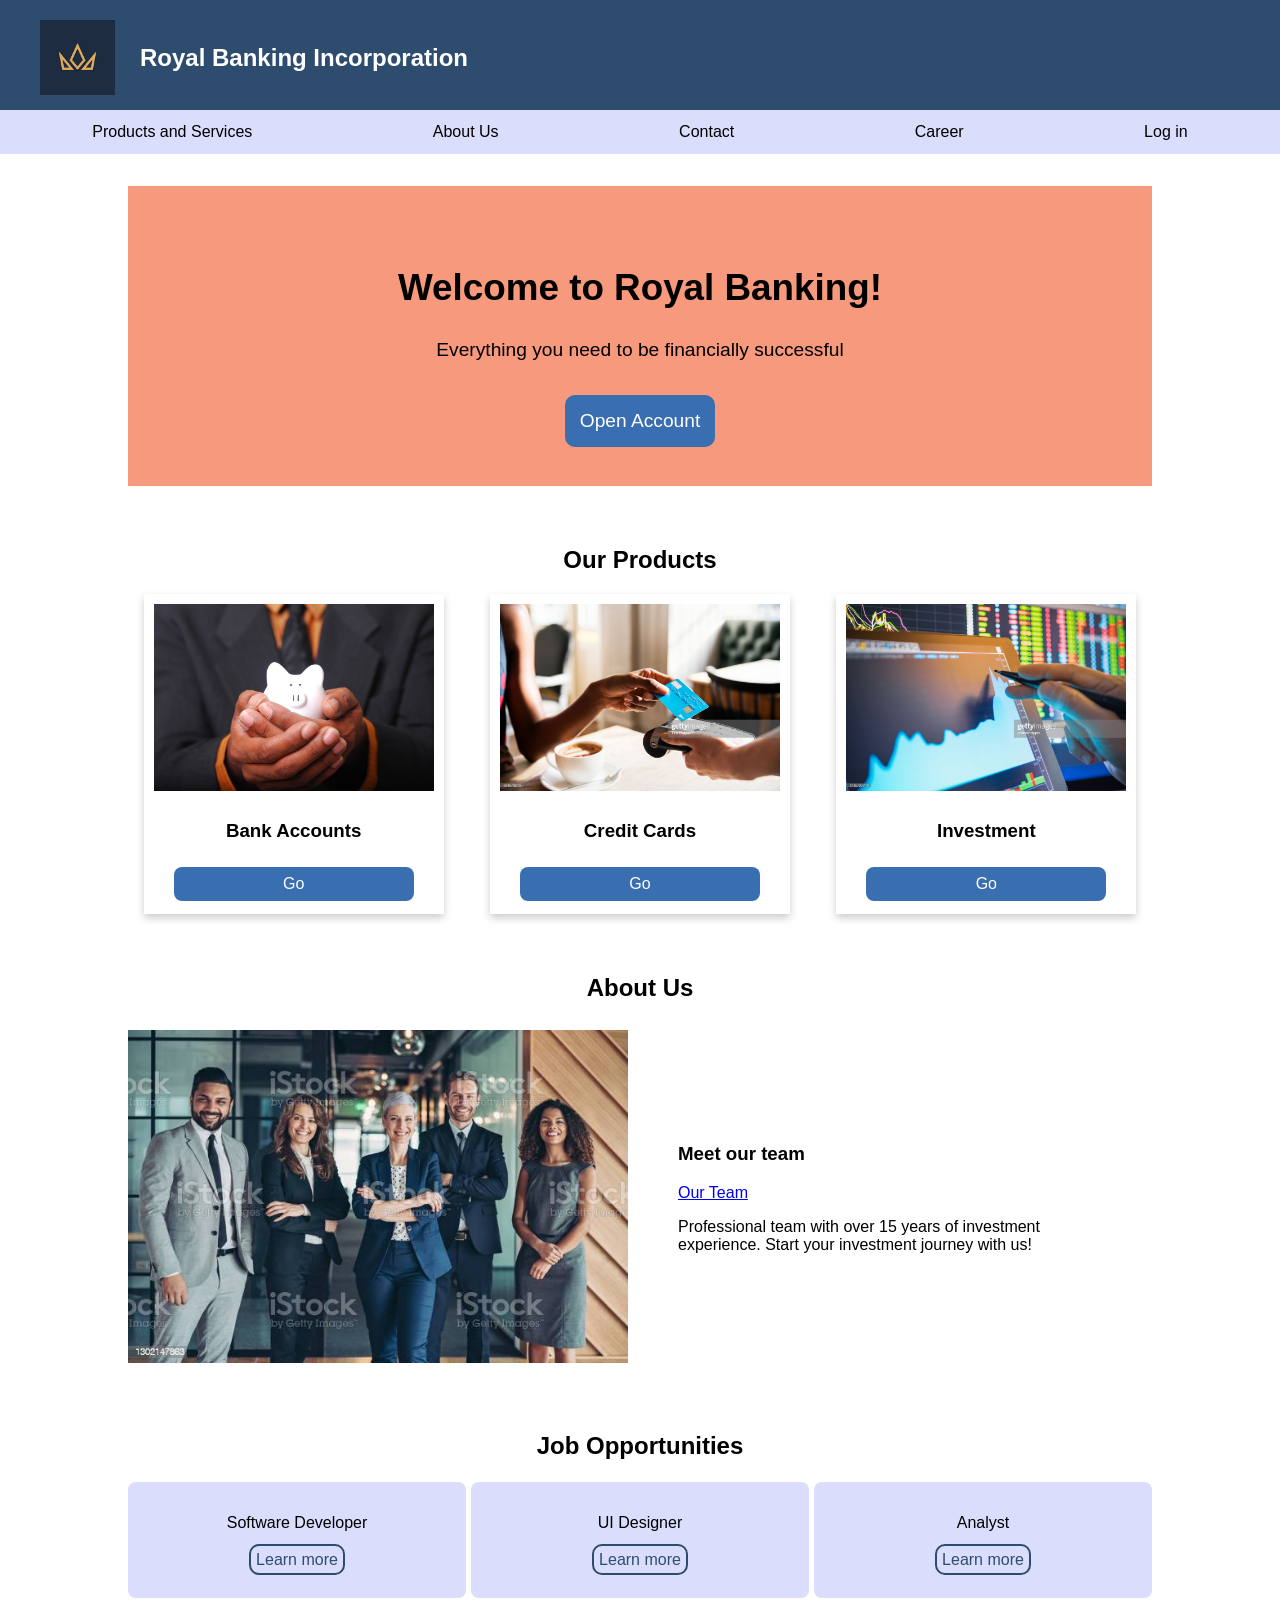
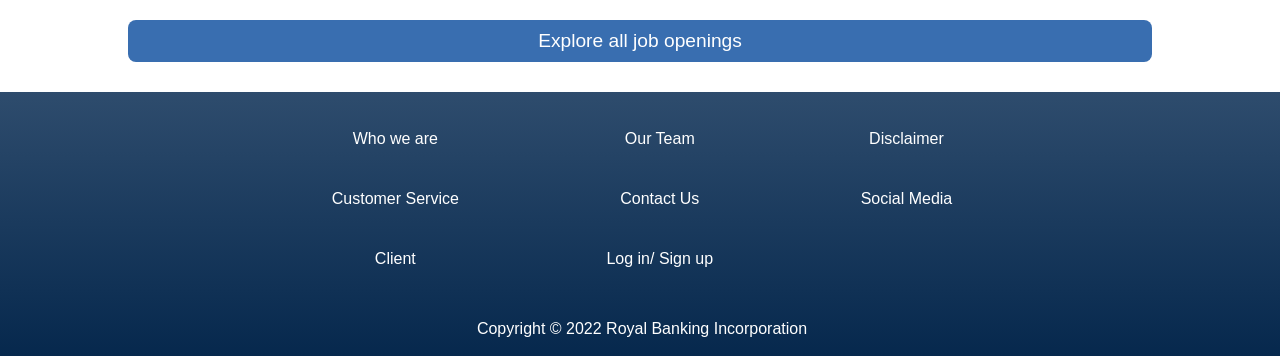
<file: index.html>
<!DOCTYPE html>
<html lang="en">

<head>
    <meta charset="UTF-8">
    <meta http-equiv="X-UA-Compatible" content="IE=edge">
    <meta name="viewport" content="width=device-width, initial-scale=1.0">
    <title>Royal Banking Incorporation</title>
    <link rel="shortcut icon" href="./images/favicon.jpg" type="image/x-icon">
    <link rel="stylesheet" href="./template/temp.css">
    <link rel="stylesheet" href="./css/styles.css">
    <script src="https://cdnjs.cloudflare.com/ajax/libs/jquery/3.6.0/jquery.min.js"></script>
    <script src="./javascript/homeroll.js" defer></script>
</head>

<body>
    <!-- logo on the left with home link -->
    <header class="cmnHead">
        <a href="./index.html"><img src="../images/favicon.jpg" alt="logo" ></a>
        <p>Royal Banking Incorporation</p>
    </header>
    <!-- Common navigation -->
    <nav id="cmnNav">
        <ul id="nav">
            <li><a href="../products-services.html">Products and Services</a>
                <ul>
                    <li><a href="../personal-investment.html">Personal Investments</a>
                        <ul>
                            <li><a href="../company-insights.html">Company Insights</a></li>
                            <li><a href="../advisory.html"></a>Buy/Sell Advisory</li>
                        </ul>
                    </li>
                    <li><a href="../credit-cards.html">Credit Cards</a></li>
                    <li><a href="../accounts.html">Bank Accounts</a></li>
                </ul>
            </li>
            <li><a href="../about-us.html">About Us</a>
                <ul>
                    <li><a href="../our-team.html">Our Team</a></li>
                </ul>
            </li>
            <li><a href="">Contact</a>
                <ul>
                    <li><a href="../faq.html">FAQ</a></li>
                    <li><a href="../contact.html">Contact Us Form</a></li>
                </ul>
            </li>
            <li><a href="">Career</a>
                <ul>
                    <li><a href="../job-application.html"></a>Applicants Registration</li>
                    <li><a href="../job-listing.html"></a>Job Listing</li>
                </ul>
            </li>
            <li><a href="../login.html">Log in</a></li>
        </ul>
    </nav>
    <!-- Common navigation ends -->
    <main>
        <section class="banner">
            <h1 class="hometitle">Welcome to Royal Banking!</h1>
            <p>Everything you need to be financially successful</p>
            <a href="./contact.html">Open Account</a>
        </section>

        <h2>Our Products</h2>
        <div class="container">
            <div class="card">
                <img src="./images/bankaccount.jpg" alt="person holding piggy bank">
                <h3>Bank Accounts</h3>
                <a href="./accounts.html">Go</a>
            </div>
            <div class="card">
                <img src="./images/creditcard.jpg" alt="person handing over a credit card">
                <h3>Credit Cards</h3>
                <a href="./creditcards.html">Go</a>
            </div>
            <div class="card">
                <img src="./images/investment.jpg" alt="a monitor showing price chart">
                <h3>Investment</h3>
                <a href="/personal-investment.html">Go</a>
            </div>
        </div>

        <h2>About Us</h2>
        <div class="aboutus" id="rollover">
            <img src="./images/people_standing_in_group.jpg" alt="people standing in group" id="./images/group_of_people_chatting.jpg">
            <div class="aboutus2">
                <h3>Meet our team</h3>
                <a href="./our-team.html">Our Team</a>
                <p>Professional team with over 15 years of investment experience. Start your investment journey with us!</p>
            </div>
        </div>

        <h2>Job Opportunities</h2>
        <div class="joblist">
            <div>
                <p>Software Developer</p>
                <a href="./job-listing.html">Learn more</a>
            </div>
            <div>
                <p>UI Designer</p>
                <a href="./job-listing.html">Learn more</a>
            </div>
            <div>
                <p>Analyst</p>
                <a href="./job-listing.html">Learn more</a>
            </div>
        </div>
        <a href="./job-listing.html" class="horizonal-long-button">Explore all job openings</a>
    </main>
    <!-- common footer -->
    <footer id="bottom">
        <div class="highfooter">
            <p>Who we are</p>
            <p>Our Team</p>
            <p>Disclaimer</p>
            <p>Customer Service</p>
            <p>Contact Us</p>
            <p>Social Media</p>
            <p>Client</p>
            <p>Log in/ Sign up</p>
        </div>
        <p id="copyrighttext">Copyright &copy; 2022 Royal Banking Incorporation</p>
    </footer>
</body>

</html>
</file>
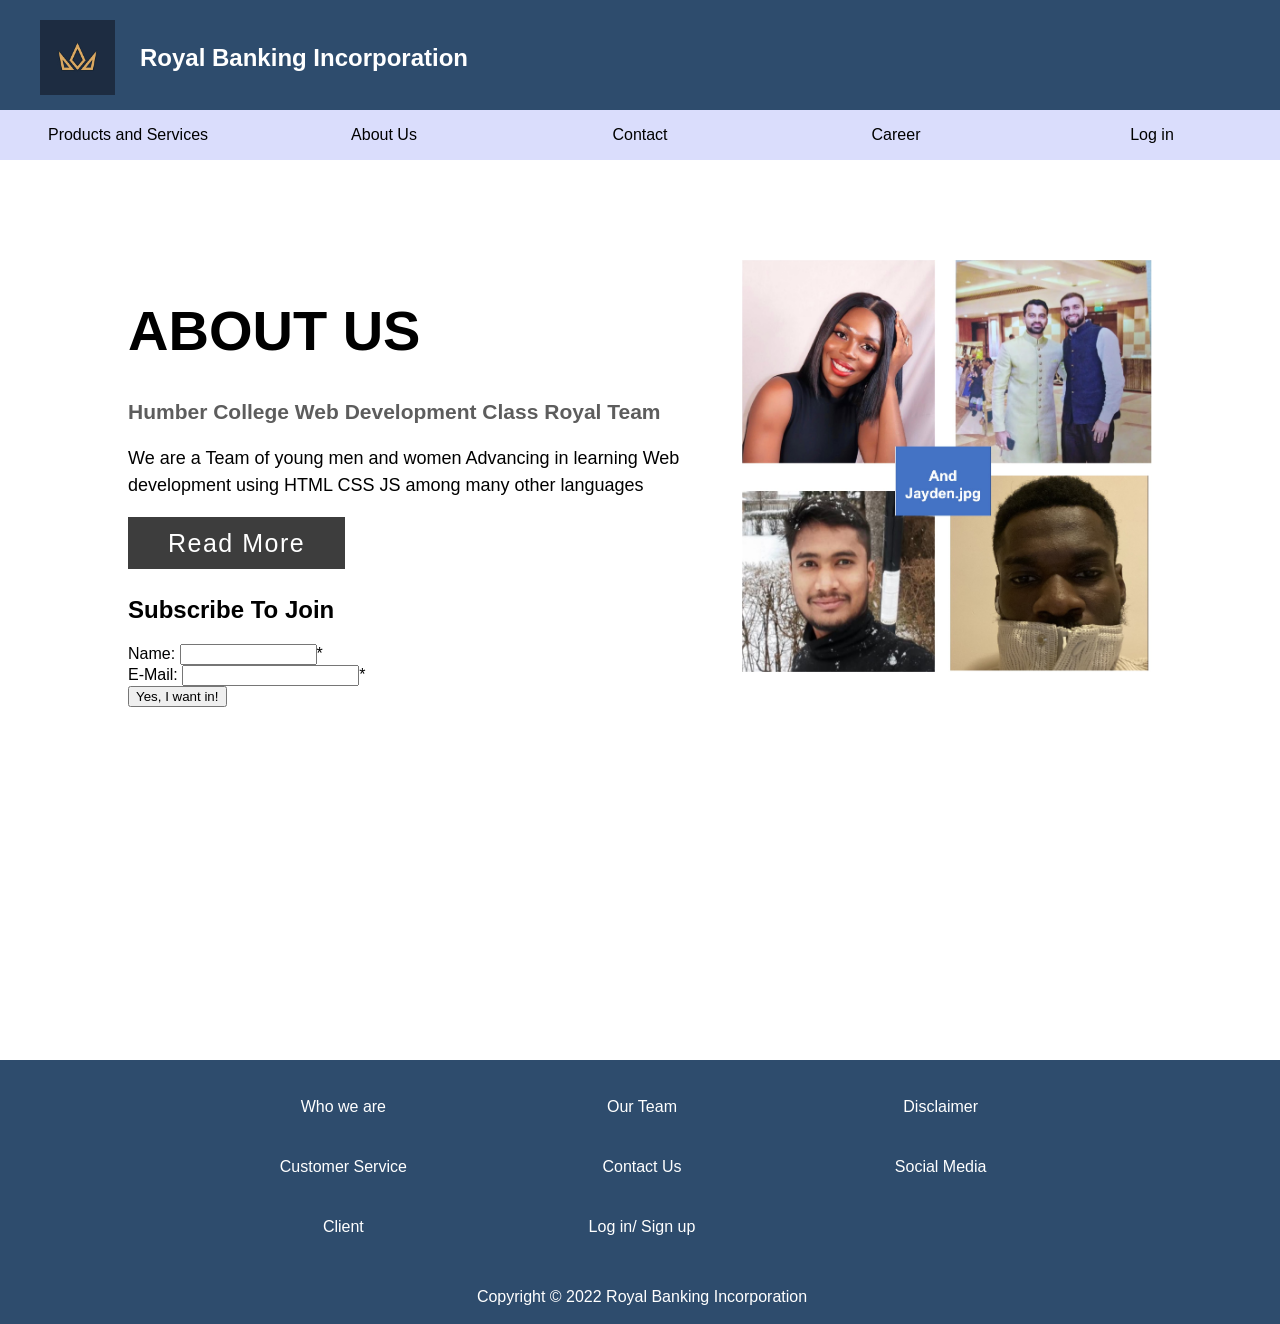
<file: about-us.html>
<!DOCTYPE html>
<html lang="en">
<head>
    <meta charset="UTF-8">
    <meta http-equiv="X-UA-Compatible" content="IE=edge">
    <meta name="viewport" content="width=device-width, initial-scale=1.0">
    <link rel="stylesheet" type="text/css" href="css/about_us_style.css">
    <link rel="stylesheet" href="css/header_footer.css">
	<script src="javascript/about_us.js"></script>
    <title>About  us</title>
</head>
<body>
	     <!-- logo on the left with home link -->
         <header class="cmnHead">
            <a href="./index.html"><img src="./images/favicon.jpg" alt="logo" ></a>
            <p>Royal Banking Incorporation</p>
        </header>
        <!-- Common navigation -->
        <nav id="cmnNav">
            <ul id="nav">
                <li><a href="./products-services.html">Products and Services</a>
                    <ul class="submenu1">
                        <li><a href="./personal-investment.html">Personal Investments</a>
                            <ul class="submenu2">
                                <li><a href="./company-insights.html">Company Insights</a></li>
                                <li><a href="./advisory.html">Buy/Sell Advisory</a></li>
                            </ul>
                        </li>
                        <li><a href="./credit-cards.html">Credit Cards</a></li>
                        <li><a href="./accounts.html">Bank Accounts</a></li>
                    </ul>
                </li>
                <li><a href="./about-us.html">About Us</a>
                    <ul class="submenu1">
                        <li><a href="./our-team.html">Our Team</a></li>
                        <li><a href="./creditcards.html">Credit Cards</a></li>
                    </ul>
                </li>
                <li><a href="">Contact</a>
                    <ul class="submenu1">
                        <li><a href="./faq.html">FAQ</a></li>
                        <li><a href="./contact.html">Contact Us Form</a></li>
                    </ul>
                </li>
                <li><a href="">Career</a>
                    <ul class="submenu1">
                        <li><a href="./job-application.html">Applicants Registration</a></li>
                        <li><a href="./job-listing.html">Job Listing</a></li>
                    </ul>
                </li>
                <li><a href="./login.html">Log in</a></li>
            </ul>
        </nav>
        <!-- Common navigation ends -->


	<div class="section">
		<div class="container">
			<div class="content-section">
				<div class="title">
					<h1>About Us</h1>
				</div>
				<div class="content">
					<h3>Humber College Web Development Class Royal Team</h3>
					<p>We are a Team of young men and women Advancing in learning Web development using HTML CSS JS among many other languages</p>
					<div class="button">
						<a href="">Read More</a>
					</div>
				</div>
                <br>
            </section>
            
            <section class="forminsight">
                <h2>Subscribe To Join</h2>
                <form id="subinsight" action="./subscribe-success.html" method="get">
                    <label for="subname">Name: </label>
                    <input type="text" id="subname" maxlength="10" size="15" required><span>*</span>
                    <br>
                    <label for="subemail">E-Mail: </label>
                    <input type="email" id="subemail" required><span>*</span>
                    <br>
                    <input type="submit" id="submit" value="Yes, I want in!">
                </form>
            </section>

				<div class="social">
					<a href=""><i class="fab fa-facebook-f"></i></a>
					<a href=""><i class="fab fa-twitter"></i></a>
					<a href=""><i class="fab fa-instagram"></i></a>
				</div>
			</div>
			<div class="image-section">
				<img src="images/grp.jpg">
			</div>
		</div>
	</div>

</body>
 <footer id="bottom">
        <div class="highfooter">
            <p>Who we are</p>
            <p>Our Team</p>
            <p>Disclaimer</p>
            <p>Customer Service</p>
            <p>Contact Us</p>
            <p>Social Media</p>
            <p>Client</p>
            <p>Log in/ Sign up</p>
        </div>
        <p id="copyrighttext">Copyright &copy; 2022 Royal Banking Incorporation</p>
    </footer>
</html>
</file>
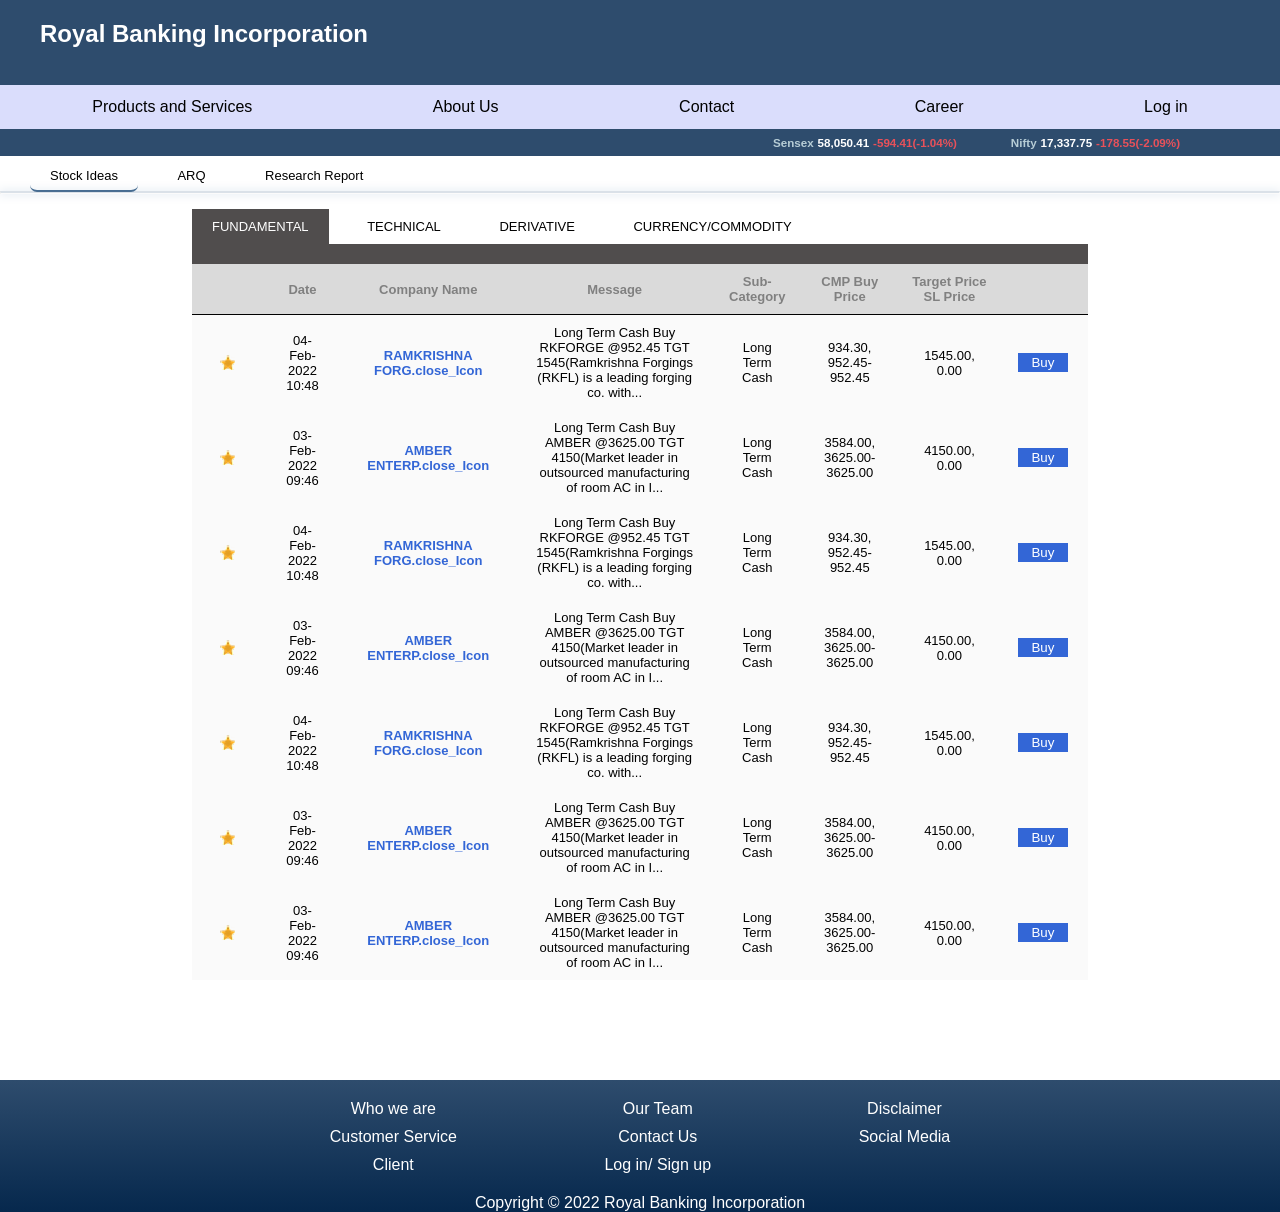
<file: advisory.html>
<html lang="en">

<head>
    <meta charset="UTF-8">
    <meta http-equiv="X-UA-Compatible" content="IE=edge">
    <meta name="viewport" content="width=device-width, initial-scale=1.0">
    <title>Advisory</title>
    <link rel="stylesheet" href="./css/advisory.css" />
</head>

<body>
    <!-- logo on the left with home link -->
    <header class="cmnHead">
        <!-- <img src="" alt=""> -->
        <p>Royal Banking Incorporation</p>
    </header>
    <!-- Common navigation -->
    <nav id="cmnNav">
        <ul id="nav">
            <li><a href="">Products and Services</a>
                <ul>
                    <li><a href="">Personal Investments</a>
                        <ul>
                            <li><a href="">Company Insights</a></li>
                            <li><a href=""></a>Buy/Sell Advisory</li>
                        </ul>
                    </li>
                    <li><a href="">Credit Cards</a></li>
                    <li><a href="">Bank Accounts</a></li>
                </ul>
            </li>
            <li><a href="">About Us</a>
                <ul>
                    <li><a href="">Our Team</a></li>
                </ul>
            </li>
            <li><a href="">Contact</a>
                <ul>
                    <li><a href="">FAQ</a></li>
                    <li><a href="">Contact Us Form</a></li>
                    <li><a href="">Connect with Us</a></li>
                </ul>
            </li>
            <li><a href="">Career</a>
                <ul>
                    <li><a href=""></a>Job Description</li>
                    <li><a href=""></a>Applicants Registration</li>
                </ul>
            </li>
            <li><a href="">Log in</a></li>
        </ul>
    </nav>
    <!-- Common navigation ends -->
    <main>
        <!-- sub header section -->
        <header class="head">
            <div class="subhead">
                <font color="#b7cdd6">
                    <h5>Sensex</h5>
                </font>
                <font color="white">
                    <h5>58,050.41</h5>
                </font>
                <font color="#e8515a">
                    <h5 id="priceOfSensex">-594.41(-1.04%)</h5>
                </font>
            </div>
            <div class="subhead">
                <font color="#b7cdd6">
                    <h5>Nifty</h5>
                </font>
                <font color="white">
                    <h5>17,337.75</h5>
                </font>
                <font color="#e8515a">
                    <h5>-178.55(-2.09%)</h5>
                </font>
            </div>
        </header>
        <nav class="nav2">
            <ul>
                <li>Stock Ideas</li>
                <li>ARQ</li>
                <li>Research Report</li>
            </ul>
        </nav>
        <hr id="line">

        <!-- body navigations inner section -->
        <nav class="nav3">
            <ul>
                <li>FUNDAMENTAL</li>
                <li>TECHNICAL</li>
                <li>DERIVATIVE</li>
                <li>CURRENCY/COMMODITY</li>
            </ul>
        </nav>
        <div id="line2"></div>
        <!-- main datatable of advisory -->
        <div class="hideTable" id="table1">
            <table class="dataTable">
                <tr class="colName">
                    <th class="starImage"></th>
                    <th>Date</th>
                    <th>Company Name</th>
                    <th>Message</th>
                    <th>Sub-Category</th>
                    <th>CMP Buy Price</th>
                    <th>Target Price SL Price</th>
                    <th></th>
                </tr>
                <tr>
                    <td><img src="images/star orange.png" alt=""></td>
                    <td>04-Feb-2022 10:48</td>
                    <td>RAMKRISHNA FORG.close_Icon</td>
                    <td>Long Term Cash Buy RKFORGE @952.45 TGT 1545(Ramkrishna Forgings (RKFL) is a leading forging co.
                        with...
                    </td>
                    <td>Long Term Cash</td>
                    <td>934.30, 952.45-952.45</td>
                    <td>1545.00, 0.00</td>
                    <td><button class="buybtn">Buy</button></td>
                </tr>
                <tr>
                    <td><img src="images/star orange.png" alt=""></td>
                    <td>03-Feb-2022 09:46</td>
                    <td>AMBER ENTERP.close_Icon</td>
                    <td>Long Term Cash Buy AMBER @3625.00 TGT 4150(Market leader in outsourced manufacturing of room AC
                        in
                        I...
                    </td>
                    <td>Long Term Cash</td>
                    <td>3584.00, 3625.00-3625.00</td>
                    <td>4150.00, 0.00</td>
                    <td><button class="buybtn">Buy</button></td>
                </tr>
                <tr>
                    <td><img src="images/star orange.png" alt=""></td>
                    <td>04-Feb-2022 10:48</td>
                    <td>RAMKRISHNA FORG.close_Icon</td>
                    <td>Long Term Cash Buy RKFORGE @952.45 TGT 1545(Ramkrishna Forgings (RKFL) is a leading forging co.
                        with...
                    </td>
                    <td>Long Term Cash</td>
                    <td>934.30, 952.45-952.45</td>
                    <td>1545.00, 0.00</td>
                    <td><button class="buybtn">Buy</button></td>
                </tr>
                <tr>
                    <td><img src="images/star orange.png" alt=""></td>
                    <td>03-Feb-2022 09:46</td>
                    <td>AMBER ENTERP.close_Icon</td>
                    <td>Long Term Cash Buy AMBER @3625.00 TGT 4150(Market leader in outsourced manufacturing of room AC
                        in
                        I...
                    </td>
                    <td>Long Term Cash</td>
                    <td>3584.00, 3625.00-3625.00</td>
                    <td>4150.00, 0.00</td>
                    <td><button class="buybtn">Buy</button></td>
                </tr>
                <tr>
                    <td><img src="images/star orange.png" alt=""></td>
                    <td>04-Feb-2022 10:48</td>
                    <td>RAMKRISHNA FORG.close_Icon</td>
                    <td>Long Term Cash Buy RKFORGE @952.45 TGT 1545(Ramkrishna Forgings (RKFL) is a leading forging co.
                        with...
                    </td>
                    <td>Long Term Cash</td>
                    <td>934.30, 952.45-952.45</td>
                    <td>1545.00, 0.00</td>
                    <td><button class="buybtn">Buy</button></td>
                </tr>
                <tr>
                    <td><img src="images/star orange.png" alt=""></td>
                    <td>03-Feb-2022 09:46</td>
                    <td>AMBER ENTERP.close_Icon</td>
                    <td>Long Term Cash Buy AMBER @3625.00 TGT 4150(Market leader in outsourced manufacturing of room AC
                        in
                        I...
                    </td>
                    <td>Long Term Cash</td>
                    <td>3584.00, 3625.00-3625.00</td>
                    <td>4150.00, 0.00</td>
                    <td><button class="buybtn">Buy</button></td>
                </tr>
                <tr>
                    <td><img src="images/star orange.png" alt=""></td>
                    <td>03-Feb-2022 09:46</td>
                    <td>AMBER ENTERP.close_Icon</td>
                    <td>Long Term Cash Buy AMBER @3625.00 TGT 4150(Market leader in outsourced manufacturing of room AC
                        in
                        I...
                    </td>
                    <td>Long Term Cash</td>
                    <td>3584.00, 3625.00-3625.00</td>
                    <td>4150.00, 0.00</td>
                    <td><button class="buybtn">Buy</button></td>
                </tr>
            </table>
        </div>
    </main>
    <!-- common footer -->
    <footer id="bottom">
        <div class="highfooter">
            <p>Who we are</p>
            <p>Our Team</p>
            <p>Disclaimer</p>
            <p>Customer Service</p>
            <p>Contact Us</p>
            <p>Social Media</p>
            <p>Client</p>
            <p>Log in/ Sign up</p>
        </div>
        <p id="copyrighttext">Copyright &copy; 2022 Royal Banking Incorporation</p>
    </footer>
</body>

</html>
</file>
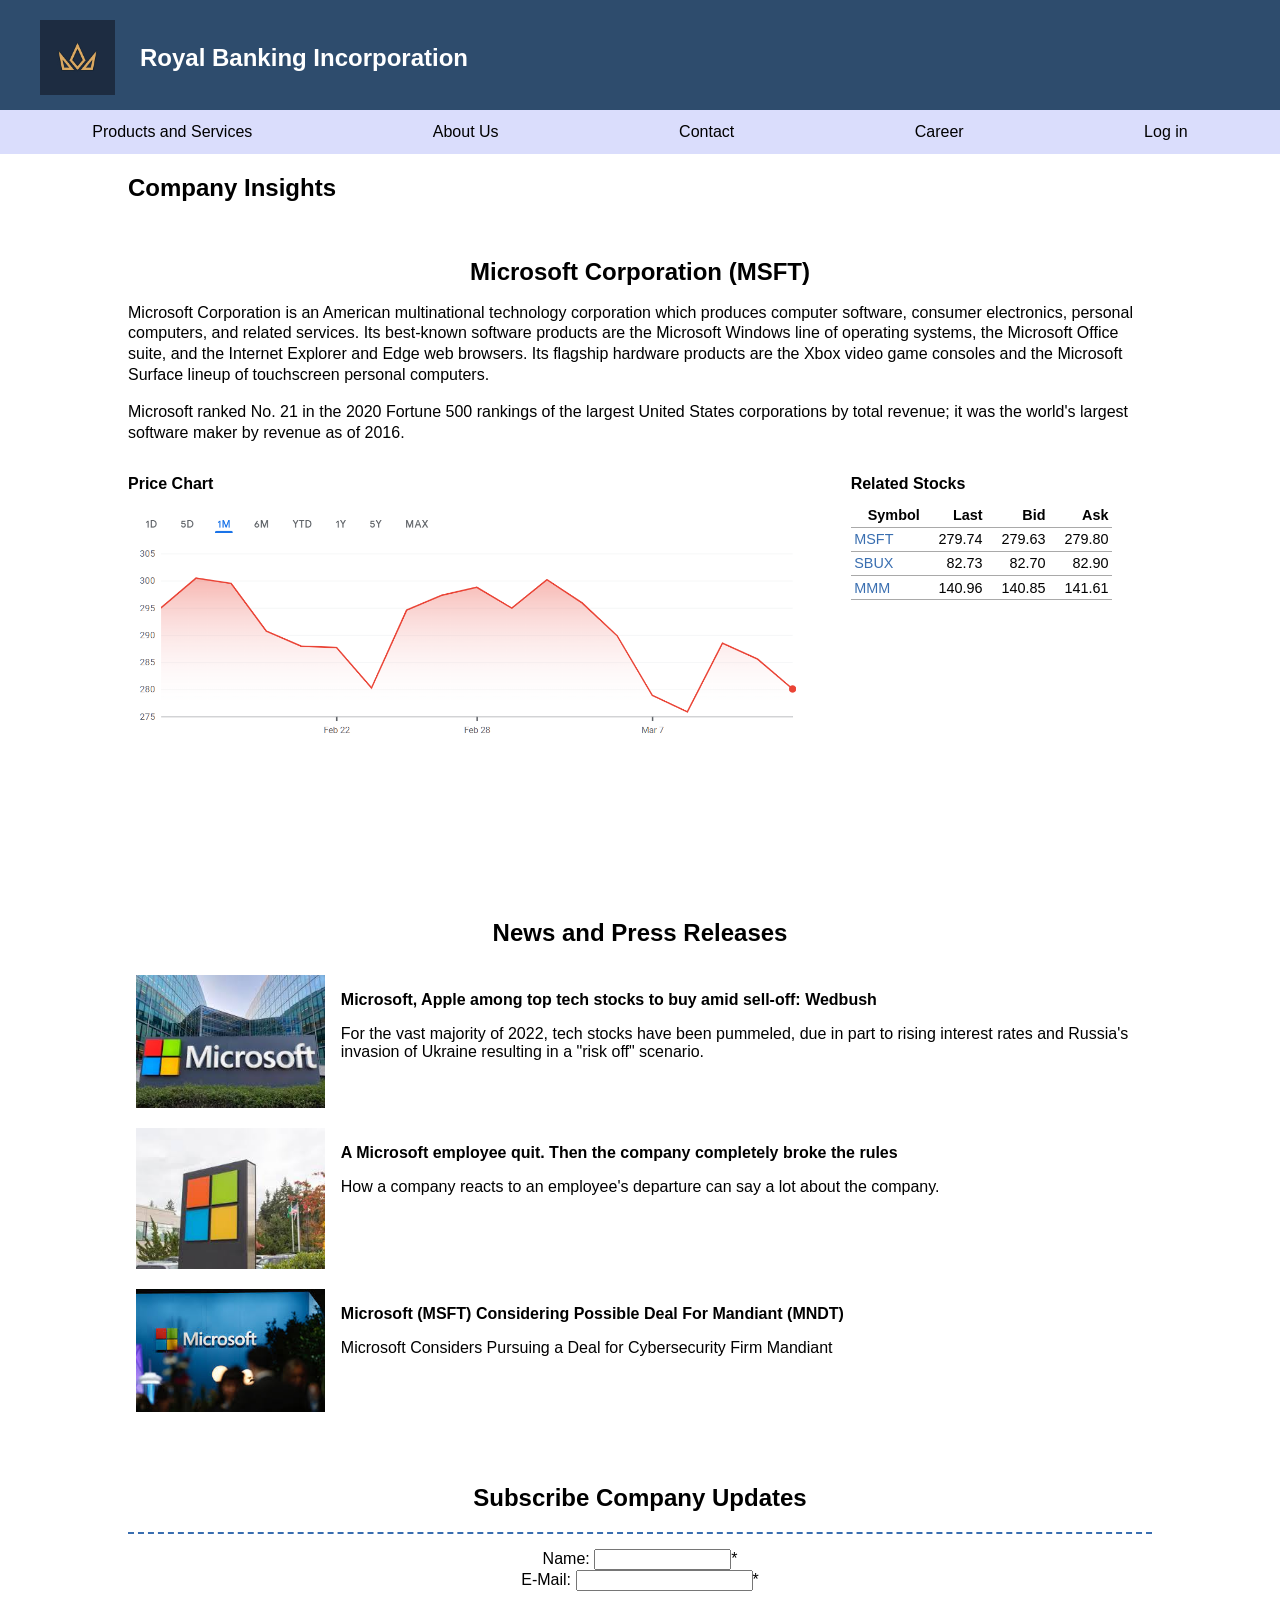
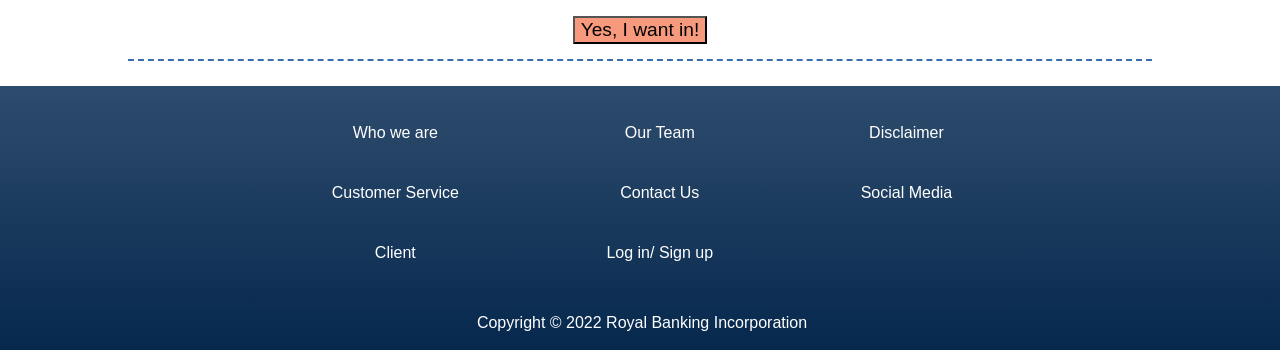
<file: company-insights.html>
<!DOCTYPE html>
<html lang="en">
<head>
    <meta charset="UTF-8">
    <meta http-equiv="X-UA-Compatible" content="IE=edge">
    <meta name="viewport" content="width=device-width, initial-scale=1.0">
    <title>Company Insights - Royal Banking</title>
    <link rel="shortcut icon" href="./images/favicon.jpg" type="image/x-icon">
    <!-- <link rel="stylesheet" href="/css/styles.css"> -->
    <link rel="stylesheet" href="./template/temp.css">
    <link rel="stylesheet" href="./css/styles.css">
    <script src="./javascript/company-insights.js" defer></script>
</head>
<body>
    <!-- logo on the left with home link -->
    <header class="cmnHead">
        <a href="./index.html"><img src="../images/favicon.jpg" alt="logo" ></a>
        <p>Royal Banking Incorporation</p>
    </header>
    <!-- Common navigation -->
    <nav id="cmnNav">
        <ul id="nav">
            <li><a href="../products-services.html">Products and Services</a>
                <ul>
                    <li><a href="../personal-investment.html">Personal Investments</a>
                        <ul>
                            <li><a href="../company-insights.html">Company Insights</a></li>
                            <li><a href="../advisory.html"></a>Buy/Sell Advisory</li>
                        </ul>
                    </li>
                    <li><a href="../credit-cards.html">Credit Cards</a></li>
                    <li><a href="../accounts.html">Bank Accounts</a></li>
                </ul>
            </li>
            <li><a href="../about-us.html">About Us</a>
                <ul>
                    <li><a href="../our-team.html">Our Team</a></li>
                </ul>
            </li>
            <li><a href="">Contact</a>
                <ul>
                    <li><a href="../faq.html">FAQ</a></li>
                    <li><a href="../contact.html">Contact Us Form</a></li>
                </ul>
            </li>
            <li><a href="">Career</a>
                <ul>
                    <li><a href="../job-application.html"></a>Applicants Registration</li>
                    <li><a href="../job-listing.html"></a>Job Listing</li>
                </ul>
            </li>
            <li><a href="../login.html">Log in</a></li>
        </ul>
    </nav>
    <!-- Common navigation ends -->
    <main>
        <section>
            <h1>Company Insights</h1>
        </section>
        <section class="description">
            <h2>Microsoft Corporation (MSFT)</h2>
            <p>Microsoft Corporation is an American multinational technology corporation which produces computer software, consumer electronics, personal computers, and related services. Its best-known software products are the Microsoft Windows line of operating systems, the Microsoft Office suite, and the Internet Explorer and Edge web browsers. Its flagship hardware products are the Xbox video game consoles and the Microsoft Surface lineup of touchscreen personal computers.</p>
            <p>Microsoft ranked No. 21 in the 2020 Fortune 500 rankings of the largest United States corporations by total revenue; it was the world's largest software maker by revenue as of 2016.</p>
        </section>
        <div class="chart-table">
            <div>
                <p>Price Chart</p>
                <img src="/images/msft-chart.png" alt="" class="pricechart">
            </div>
            <div>
                <figure>
                    <figcaption>Related Stocks</figcaption>
                    <table>
                        <thead>
                            <tr>
                                <th id="hdr_symbol" scope="col">Symbol</th>
                                <th id="hdr_last" scope="col">Last</th>
                                <th id="hdr_bid" scope="col">Bid</th>
                                <th id="hdr_ask" scope="col">Ask</th>
                            </tr>
                        </thead>
                        <tbody>
                            <tr>
                                <td headers="hdr_symbol"><a href="./company-insights.html">MSFT</a></td>
                                <td headers="hdr_last">279.74</td>
                                <td headers="hdr_bid">279.63</td>
                                <td headers="hdr_ask">279.80</td>
                            </tr>
                            <tr>
                                <td headers="hdr_symbol"><a href="./company-insights.html">SBUX</a></td>
                                <td headers="hdr_last">82.73</td>
                                <td headers="hdr_bid">82.70</td>
                                <td headers="hdr_ask">82.90</td>
                            </tr>
                            <tr>
                                <td headers="hdr_symbol"><a href="./company-insights.html">MMM</a></td>
                                <td headers="hdr_last">140.96</td>
                                <td headers="hdr_bid">140.85</td>
                                <td headers="hdr_ask">141.61</td>
                            </tr>
                        </tbody>

                    </table>
                </figure>
            </div>
        </div>
        <section>
            <h2>News and Press Releases</h2>
            <div class="list-news">
                <div class="news">
                    <div>
                        <img src="./images/msft-news-top.jpg" alt="">
                    </div>
                    <div>
                        <p>Microsoft, Apple among top tech stocks to buy amid sell-off: Wedbush</p>
                        <p>For the vast majority of 2022, tech stocks have been pummeled, due in part to rising interest rates and Russia's invasion of Ukraine resulting in a "risk off" scenario.</p>
                    </div>
                </div>
                <div class="news">
                    <div>
                        <img src="./images/msft-news-quit.jpg" alt="">
                    </div>
                    <div>
                        <p>A Microsoft employee quit. Then the company completely broke the rules</p>
                        <p>How a company reacts to an employee's departure can say a lot about the company.</p>
                    </div>
                </div>
                <div class="news">
                    <div>
                        <img src="./images/msft-news-mndt.jpg" alt="">
                    </div>
                    <div>
                        <p>Microsoft (MSFT) Considering Possible Deal For Mandiant (MNDT)</p>
                        <p>Microsoft Considers Pursuing a Deal for Cybersecurity Firm Mandiant</p>
                    </div>
                </div>
            </div>
        </section>
        <section class="forminsight">
            <h2>Subscribe Company Updates</h2>
            <form id="subinsight" action="./subscribe-success.html" method="get">
                <label for="subname">Name: </label>
                <input type="text" id="subname" maxlength="10" size="15" required><span>*</span>
                <br>
                <label for="subemail">E-Mail: </label>
                <input type="email" id="subemail" required><span>*</span>
                <br>
                <input type="submit" id="submit" value="Yes, I want in!">
            </form>
        </section>
    </main>

    <footer id="bottom">
        <div class="highfooter">
            <p>Who we are</p>
            <p>Our Team</p>
            <p>Disclaimer</p>
            <p>Customer Service</p>
            <p>Contact Us</p>
            <p>Social Media</p>
            <p>Client</p>
            <p>Log in/ Sign up</p>
        </div>
        <p id="copyrighttext">Copyright &copy; 2022 Royal Banking Incorporation</p>
    </footer>
</body>
</html>
</file>
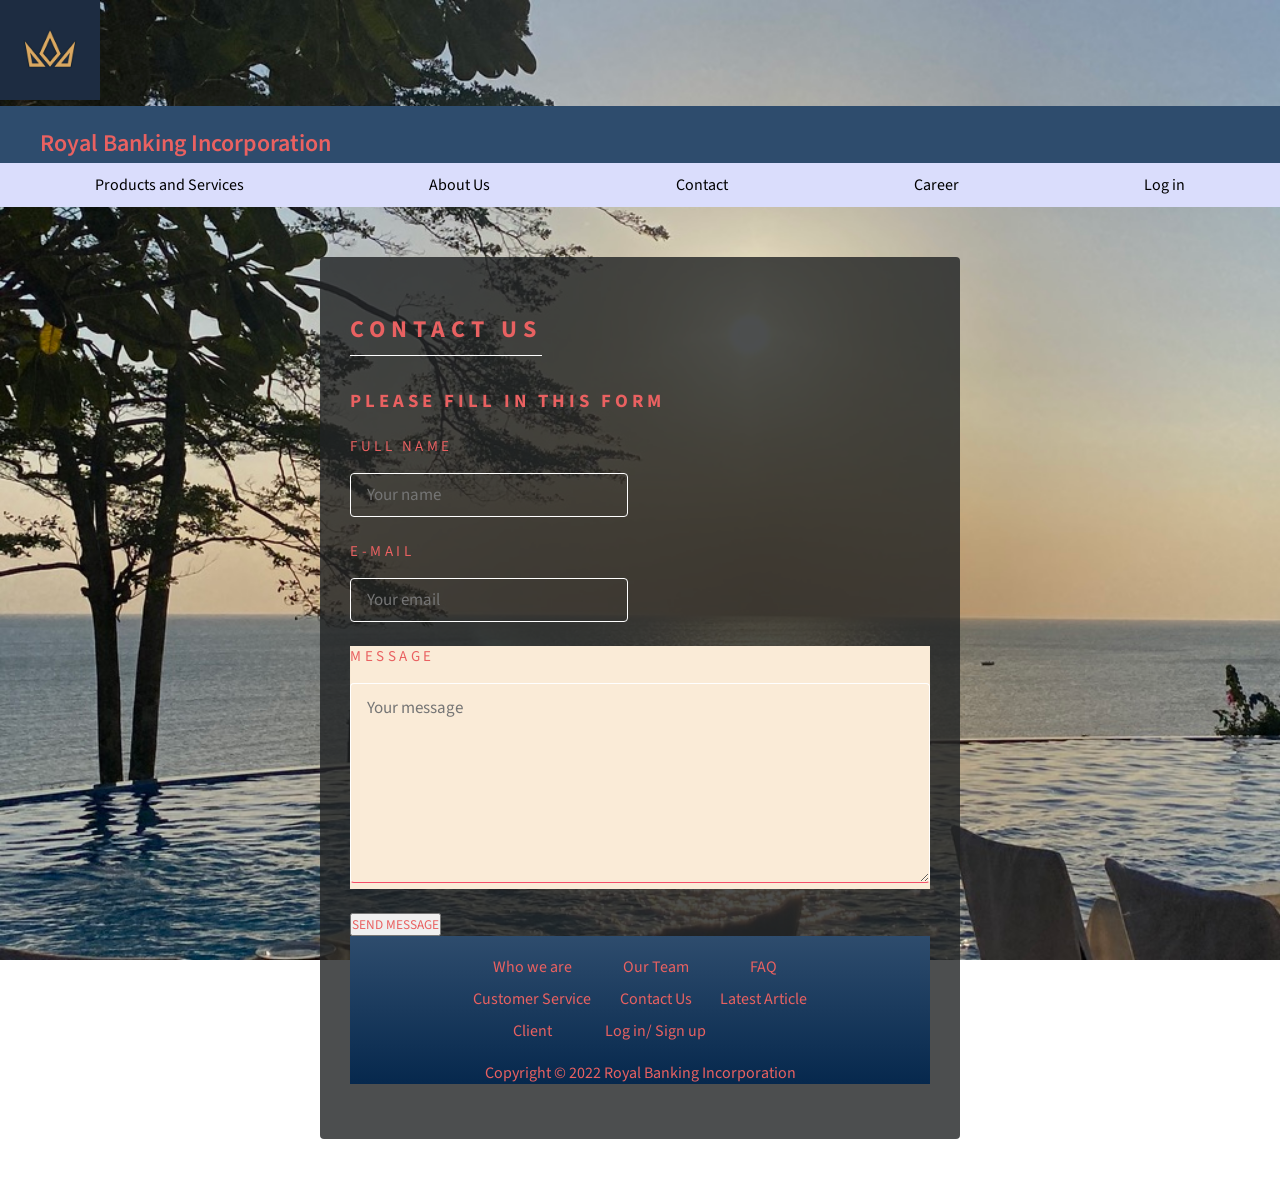
<file: contact.html>
<!DOCTYPE html>
<html lang="en">

<head>
  <meta charset="utf-8">
  <meta http-equiv="X-UA-Compatible" content="IE=edge">
  <meta name="viewport" content="width=device-width, initial-scale=2.0">
  <title>Royal Banking incorporation Contact Form</title>
  <link rel="shortcut icon" href="images/favicon.jpg" type="image/x-icon">
  <link rel="stylesheet" href="css/contact.css">
  <link href="https://fonts.googleapis.com/css2?family=Source+Sans+Pro:wght@300;600&display=swap" rel="stylesheet">
  <img.id="images" src="images/sunclif.jpg">
    </img.id>
    <img src="images/PHOTO-2022-02-13-10-17-20 3.jpg" alt="Royal Banking Inc" height="100" width=100;>
</head>
<body>
  <!-- logo on the left with home link -->
  <header class="cmnHead">
    <!-- <img src="" alt=""> -->
    <p>Royal Banking Incorporation</p>
  </header>
  <!-- Common navigation -->
  <nav id="cmnNav">
    <ul id="nav">
      <li><a href="../products-services.html">Products and Services</a>
        <ul>
          <li><a href="../personal-investment.html">Personal Investments</a>
            <ul>
              <li><a href="../company-insights.html">Company Insights</a></li>
              <li><a href="../advisory.html"></a>Buy/Sell Advisory</li>
            </ul>
          </li>
          <li><a href="../credit-cards.html">Credit Cards</a></li>
          <li><a href="../accounts.html">Bank Accounts</a></li>
        </ul>
      </li>
      <li><a href="../about-us.html">About Us</a>
        <ul>
          <li><a href="../our-team.html">Our Team</a></li>
        </ul>
      </li>
      <li><a href="">Contact</a>
        <ul>
          <li><a href="../faq.html">FAQ</a></li>
          <li><a href="../contact.html">Contact Us Form</a></li>
        </ul>
      </li>
      <li><a href="">Career</a>
        <ul>
          <li><a href="../job-application.html"></a>Applicants Registration</li>
          <li><a href="../job-listing.html"></a>Job Listing</li>
        </ul>
      </li>
      <li><a href="../login.html">Log in</a></li>
    </ul>
  </nav>
  <!-- Common navigation ends -->
  <form id= "subcontact">
    <div class="title">
      <h2 class="title">CONTACT US </h2>
      <div class="input-container">
        <h3>PLEASE FILL IN THIS FORM </h3>
      </div>
      <br>
      <div class="half">
        <div class="item">
          <label for="name"> FULL NAME</label>
          <input type="text" id="name" placeholder="Your name" maxlength="10" size="15" required><span></span>
        </div>
        <div class="item">
          <label for="email">E-MAIL</label>
          <input type="text" id = "email" placeholder="Your email" maxlength="30" size="15" required><span></span>
        </div>
      </div>
      <div class="full">
        <label for="message">MESSAGE</label>
        <textarea name="" id="message" placeholder="Your message" rows="6"></textarea>
      </div>
      <div class="center">
        <input type="submit" id="submit" value="SEND MESSAGE">
        <script src="javascript/contact.js"></script>
  </form>
  </div>
  <footer id="bottom">
    <div class="highfooter">
      <p>Who we are</p>
      <p>Our Team</p>
      <p>FAQ</p>
      <p>Customer Service</p>
      <p>Contact Us</p>
      <p>Latest Article</p>
      <p>Client</p>
      <p>Log in/ Sign up</p>
    </div>
    <p id="copyrighttext">Copyright &copy; 2022 Royal Banking Incorporation</p>
  </footer>
</body>
</html>
</file>
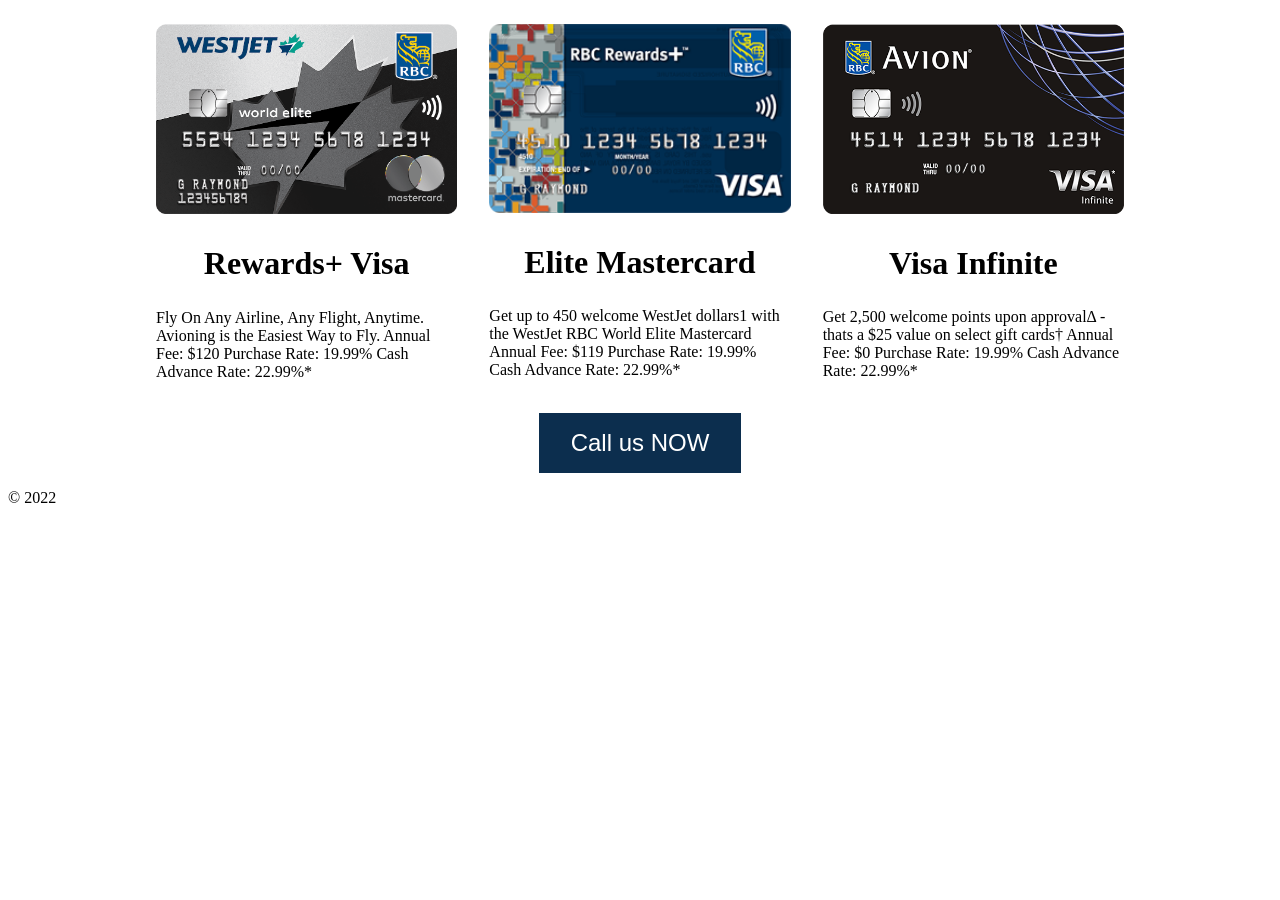
<file: credit-cards.html>
<!DOCTYPE html>
<html lang="en">
<head>
    <meta charset="UTF-8">
    <meta http-equiv="X-UA-Compatible" content="IE=edge">
    <meta name="viewport" content="width=device-width, initial-scale=1.0">
    <link rel="stylesheet" href="css/creditcards.css">
    <title>Credit Cards</title>
</head>
<body>
    <div class="container">
        <div class="row">
            <div class="col">
                <img src="images/mc4_wjwe_worldelite_en_sm@2x.png" alt="img-1" />
                <h2>Rewards+ Visa</h2>
                <p>
                    Fly On Any Airline, Any Flight, Anytime. Avioning is the Easiest Way to Fly.
                    Annual Fee:
                    $120
                    Purchase Rate:
                    19.99%
                    Cash Advance Rate:
                    22.99%*
                </p>
            </div>
            <div class="col">
                <img src="images/rvc_rewardsplus_en_sm@2x.png" alt="img-2" />
                <h2>Elite Mastercard</h2>
                <p>
                    Get up to 450 welcome WestJet dollars1 with the WestJet RBC World Elite Mastercard
                    Annual Fee:
                    $119
                    Purchase Rate:
                    19.99%
                    Cash Advance Rate:
                    22.99%*
                </p>
            </div>
            <div class="col">
                <img src="images/iav_infiniteavion_en_sm@2x.png" alt="img-3" />
                <h2>Visa Infinite</h2>
                <p>
                    Get 2,500 welcome points upon approvalΔ - thats a $25 value on select gift cards†
                    Annual Fee:
                    $0
                    Purchase Rate:
                    19.99%
                    Cash Advance Rate:
                    22.99%*
                </p>
            </div>
        </div>
    </div>

    <div class="text-center">
        <button>Call us NOW</button>
    </div>
</body>
<div id="footer">
    <p>&copy; 2022 </p>
</html>
</file>
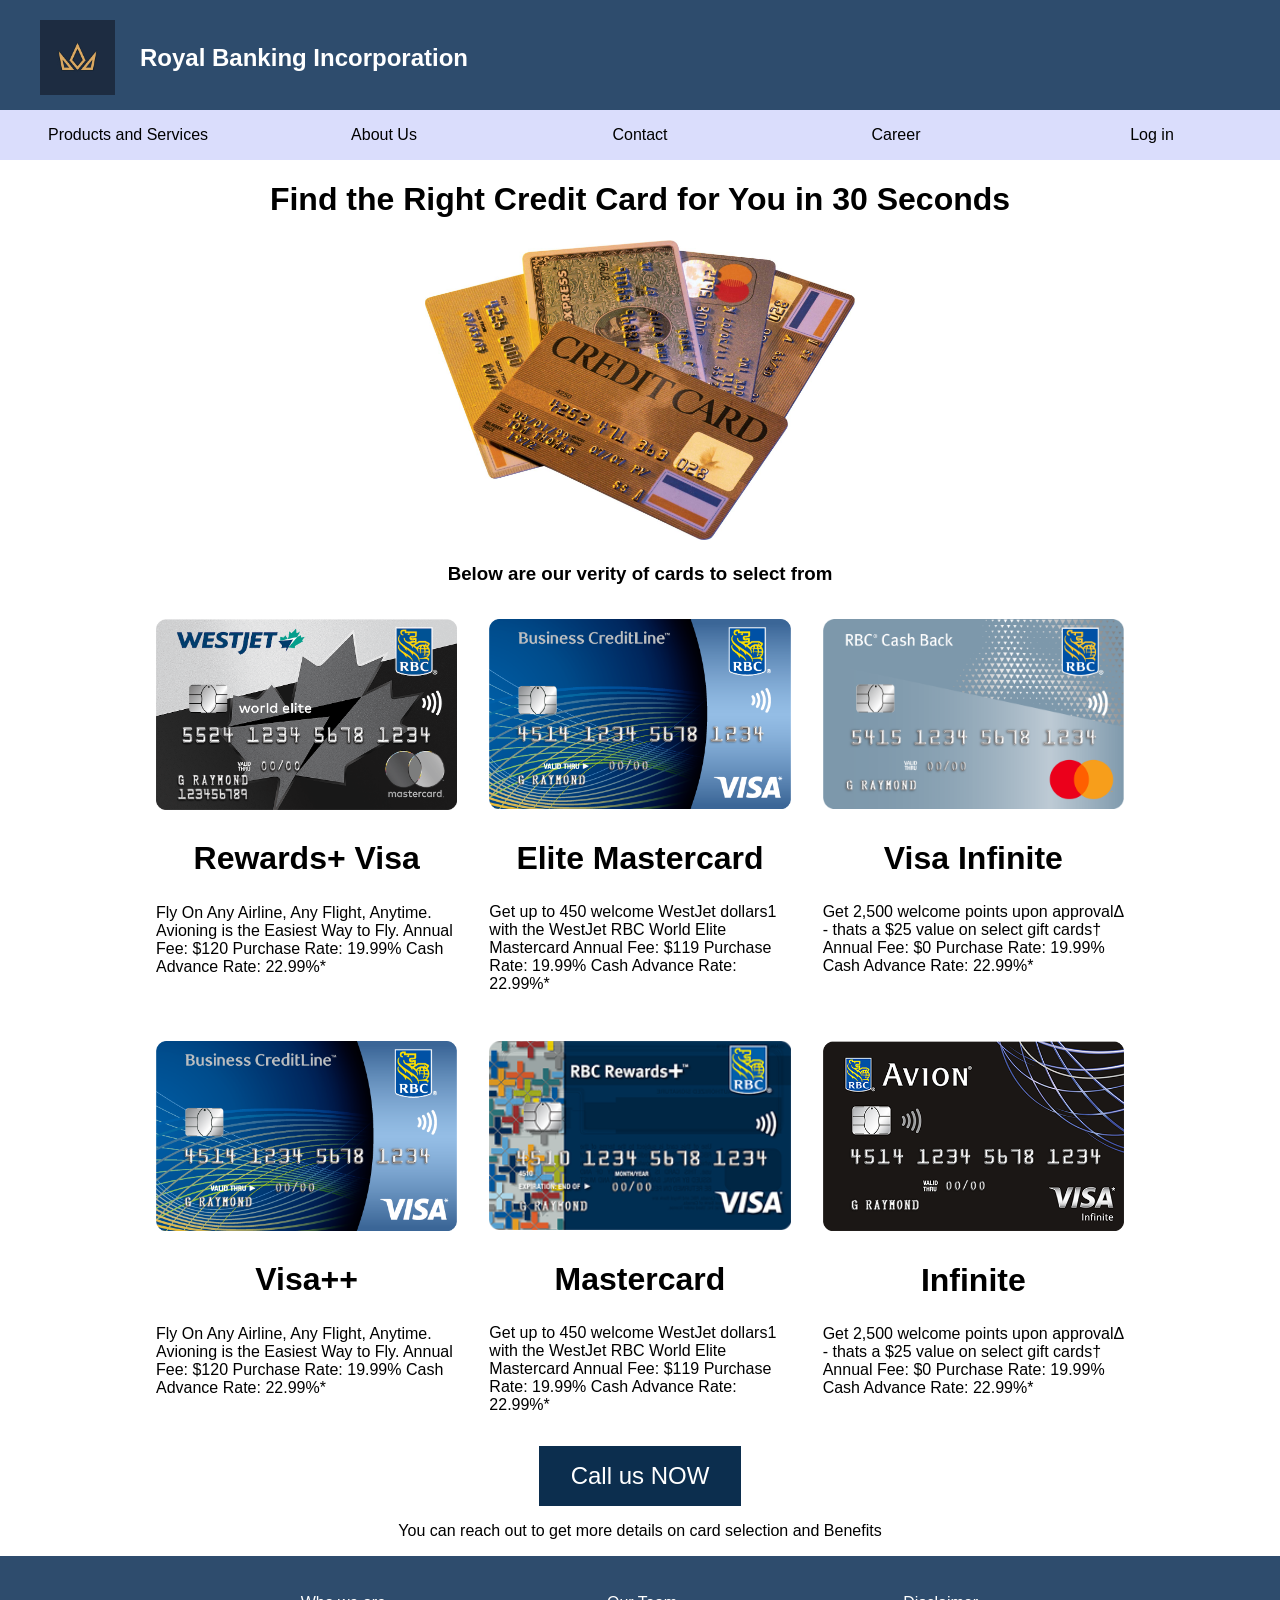
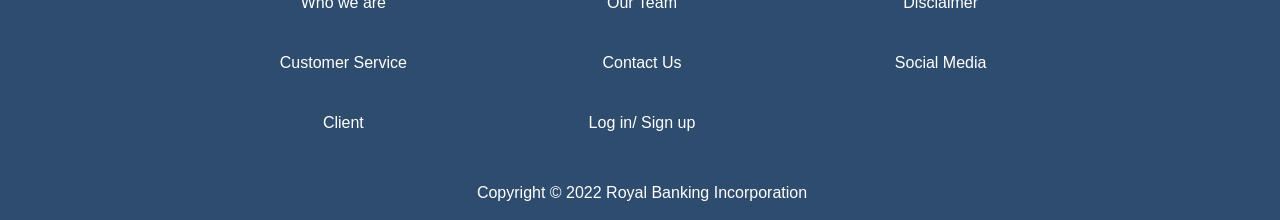
<file: creditcards.html>
<!DOCTYPE html>
<html lang="en">
<head>
    <meta charset="UTF-8">
    <meta http-equiv="X-UA-Compatible" content="IE=edge">
    <meta name="viewport" content="width=device-width, initial-scale=1.0">
    <link rel="stylesheet" href="css/creditcards.css">
    <link rel="stylesheet" href="css/header_footer.css">
    <script src="javascript/creditcards.js"></script>
    <title>Credit Cards</title>
</head>
<body>
    <!-- logo on the left with home link -->
    <header class="cmnHead">
        <a href="./index.html"><img src="./images/favicon.jpg" alt="logo" ></a>
        <p>Royal Banking Incorporation</p>
    </header>
    <!-- Common navigation -->
    <nav id="cmnNav">
        <ul id="nav">
            <li><a href="./products-services.html">Products and Services</a>
                <ul class="submenu1">
                    <li><a href="./personal-investment.html">Personal Investments</a>
                        <ul class="submenu2">
                            <li><a href="./company-insights.html">Company Insights</a></li>
                            <li><a href="./advisory.html">Buy/Sell Advisory</a></li>
                        </ul>
                    </li>
                    <li><a href="./credit-cards.html">Credit Cards</a></li>
                    <li><a href="./accounts.html">Bank Accounts</a></li>
                </ul>
            </li>
            <li><a href="./about-us.html">About Us</a>
                <ul class="submenu1">
                    <li><a href="./our-team.html">Our Team</a></li>
                    <li><a href="./creditcards.html">Credit Cards</a></li>
                </ul>
            </li>
            <li><a href="">Contact</a>
                <ul class="submenu1">
                    <li><a href="./faq.html">FAQ</a></li>
                    <li><a href="./contact.html">Contact Us Form</a></li>
                </ul>
            </li>
            <li><a href="">Career</a>
                <ul class="submenu1">
                    <li><a href="./job-application.html">Applicants Registration</a></li>
                    <li><a href="./job-listing.html">Job Listing</a></li>
                </ul>
            </li>
            <li><a href="./login.html">Log in</a></li>
        </ul>
    </nav>
    <!-- Common navigation ends -->

    <h1>Find the Right Credit Card for You in 30 Seconds</h1>
    <div class="slider">
        <a href=""><img src="images/Credit-cards.jpg" name="slideshow" id="slideshow"  width="430" height="300"></a>
</div>


    <h3>Below are our verity of cards to select from</h3>

    <div class="container">
        <div class="row">
            <div class="col">
                <img src="images/mc4_wjwe_worldelite_en_sm@2x.png" alt="img-1" />
                <h2>Rewards+ Visa</h2>
                <p>
                    Fly On Any Airline, Any Flight, Anytime. Avioning is the Easiest Way to Fly.
                    Annual Fee:
                    $120
                    Purchase Rate:
                    19.99%
                    Cash Advance Rate:
                    22.99%*
                </p>
            </div>
            <div class="col">
                <img src="images/card z2.png" alt="img-2" />
                <h2>Elite Mastercard</h2>
                <p>
                    Get up to 450 welcome WestJet dollars1 with the WestJet RBC World Elite Mastercard
                    Annual Fee:
                    $119
                    Purchase Rate:
                    19.99%
                    Cash Advance Rate:
                    22.99%*
                </p>
            </div>
            <div class="col">
                <img src="images/card ash.png" alt="img-3" />
                <h2>Visa Infinite</h2>
                <p>
                    Get 2,500 welcome points upon approvalΔ - thats a $25 value on select gift cards†
                    Annual Fee:
                    $0
                    Purchase Rate:
                    19.99%
                    Cash Advance Rate:
                    22.99%*
                </p>
            </div>
        </div>

        <div class="row">
            <div class="col">
                <img src="images/visa-creditline-card (1).png" alt="img-1" />
                <h2>Visa++</h2>
                <p>
                    Fly On Any Airline, Any Flight, Anytime. Avioning is the Easiest Way to Fly.
                    Annual Fee:
                    $120
                    Purchase Rate:
                    19.99%
                    Cash Advance Rate:
                    22.99%*
                </p>
            </div>
            <div class="col">
                <img src="images/rvc_rewardsplus_en_sm@2x.png" alt="img-2" />
                <h2>Mastercard</h2>
                <p>
                    Get up to 450 welcome WestJet dollars1 with the WestJet RBC World Elite Mastercard
                    Annual Fee:
                    $119
                    Purchase Rate:
                    19.99%
                    Cash Advance Rate:
                    22.99%*
                </p>
            </div>
            <div class="col">
                <img src="images/iav_infiniteavion_en_sm@2x.png" alt="img-3" />
                <h2>Infinite</h2>
                <p>
                    Get 2,500 welcome points upon approvalΔ - thats a $25 value on select gift cards†
                    Annual Fee:
                    $0
                    Purchase Rate:
                    19.99%
                    Cash Advance Rate:
                    22.99%*
                </p>
            </div>
        </div>
    </div>

    <div class="text-center">
        <button>Call us NOW</button>
        <p>You can reach out to get more details on card selection and Benefits </p>
    </div>

    
       

</body>
<footer id="bottom">
    <div class="highfooter">
        <p>Who we are</p>
        <p>Our Team</p>
        <p>Disclaimer</p>
        <p>Customer Service</p>
        <p>Contact Us</p>
        <p>Social Media</p>
        <p>Client</p>
        <p>Log in/ Sign up</p>
    </div>
    <p id="copyrighttext">Copyright &copy; 2022 Royal Banking Incorporation</p>
</footer>
</html>
</file>
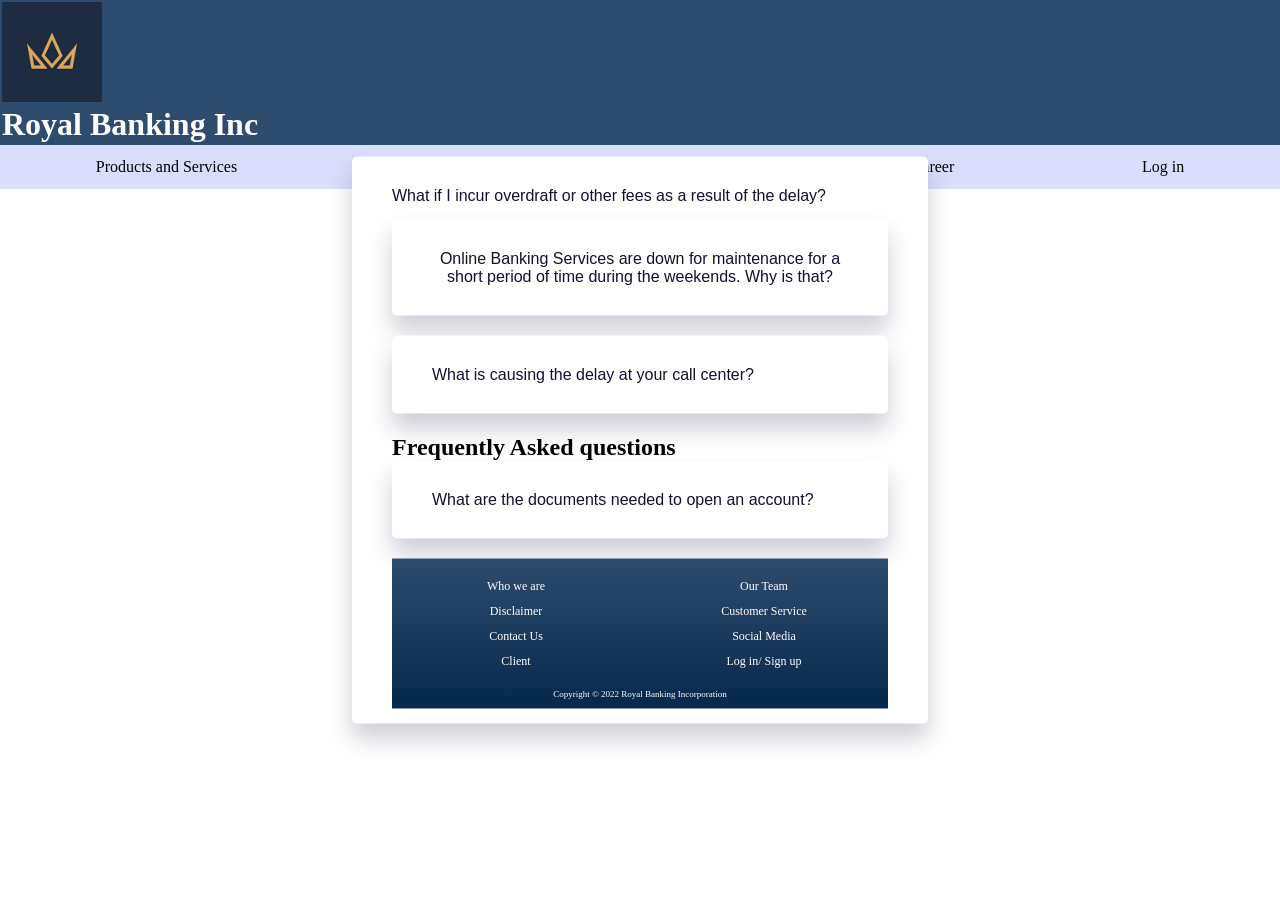
<file: faq.html>
<!DOCTYPE html>
<html>

<head>
  <meta charset="utf-8">
  <title>Royal Banking Incorporation</title>
  <link rel="stylesheet" href="css/faq.css">
  <link rel="short icon" href="images/PHOTO-2022-02-13-10-17-20 3.jpg" type="image/x-icon">
  <link href="https://fonts.googleapis.com/css2?family=Source+Sans+Pro:wght@300;600&display=swap">
</head>

<body>
  <header>
    <div class="header">
      <img src="images/PHOTO-2022-02-13-10-17-20 3.jpg" alt="Royal Banking Inc" height="100" width=100;>
      <h1>Royal Banking Inc</h1>
  </header>
  <!-- Common navigation -->
  <nav id="cmnNav">
    <ul id="nav">
      <li><a href="../products-services.html">Products and Services</a>
        <ul>
          <li><a href="../personal-investment.html">Personal Investments</a>
            <ul>
              <li><a href="../company-insights.html">Company Insights</a></li>
              <li><a href="../advisory.html"></a>Buy/Sell Advisory</li>
            </ul>
          </li>
          <li><a href="../credit-cards.html">Credit Cards</a></li>
          <li><a href="../accounts.html">Bank Accounts</a></li>
        </ul>
      </li>
      <li><a href="../about-us.html">About Us</a>
        <ul>
          <li><a href="../our-team.html">Our Team</a></li>
        </ul>
      </li>
      <li><a href="">Contact</a>
        <ul>
          <li><a href="../faq.html">FAQ</a></li>
          <li><a href="../contact.html">Contact Us Form</a></li>
        </ul>
      </li>
      <li><a href="">Career</a>
        <ul>
          <li><a href="../job-application.html"></a>Applicants Registration</li>
          <li><a href="../job-listing.html"></a>Job Listing</li>
        </ul>
      </li>
      <li><a href="../login.html">Log in</a></li>
    </ul>
  </nav>
<br>
<br>

<div>

  <div class="container">
    <div class="wrapper">
      <button class="toggle">
        What if I incur overdraft or other fees as a result of the delay?
        <i class="fas fa-plus icon"></i>
      </button>
      <div class="content">
        <p>We will not charge you any fees on your Bank account(s) as a result of these delays and we will
          reimburse you for any fees you may incur from other banks as a result of these delays. Our employees
          will work with you individual to resolve these outstanding issues. Please use a store locator to locate
          any of our branches nearest to you.</p>
      </div>

      <div class="wrapper">
        <button class="toggle">
          Online Banking Services are down for maintenance for a short period of time during the weekends. Why is
          that?
          <i class="fas fa-plus icon"></i>
        </button>
        <div class="content">
          <p>As part of our normal processing, Online Banking Services are unavailable for a short period during
            the weekends when transactions are updated. Knowing how important Online Banking is to our Customers,
            these updates are typically completed during the overnight hours to minimize the impact to our Online
            Banking users. The delays that we've experienced recently have required us to conduct system
            maintenance at other times of the day so that transaction updates can be made.
        </div>
      </div>

      <div class="wrapper">
        <button class="toggle">
          What is causing the delay at your call center?
          <i class="fas fa-plus icon"></i>
        </button>
        <div class="content">
          <p>Many of our Customers have had questions about their accounts and have called our call center. This
            has led to unusual call volumes which have created longer than normal wait times. We have added
            additional staff, opened our stores earlier, and taken other steps to improve our ability to take our
            Customers' calls and questions
        </div>
       
      </div>


  <main>
    <div class="main1">
      <h2>Frequently Asked questions</h2>

      <div class="wrapper">
        <button class="toggle">
          What are the documents needed to open an account?
          <i class="fas fa-plus icon"></i>
        </button>
        <div class="content">
          <p>Depending on the Type of account you wish to open, you would need to bring the following documents along
            with you:</p>
          <ul>
            <ul style="list-style-type:circle;">
              <li>1 piece of government-issued photo ID</li>
              <li>1 proof of address document (if your photo ID doesn’t have your current address)</li>
              <li>proof of legal status in Canada if you are not a permanent resident or a Canadian citizen</li>
            </ul>
        </div>

         <!----FAQ END 4--->
  </main>

  <footer id="bottom">
    <div class="highfooter">
      <p>Who we are</p>
      <p>Our Team</p>
      <p>Disclaimer</p>
      <p>Customer Service</p>
      <p>Contact Us</p>
      <p>Social Media</p>
      <p>Client</p>
      <p>Log in/ Sign up</p>
    </div>
    <p id="copyrighttext">Copyright &copy; 2022 Royal Banking Incorporation</p>
  </footer>
  <script src="javascript/faq.js"></script>
</body>

</html>
</file>
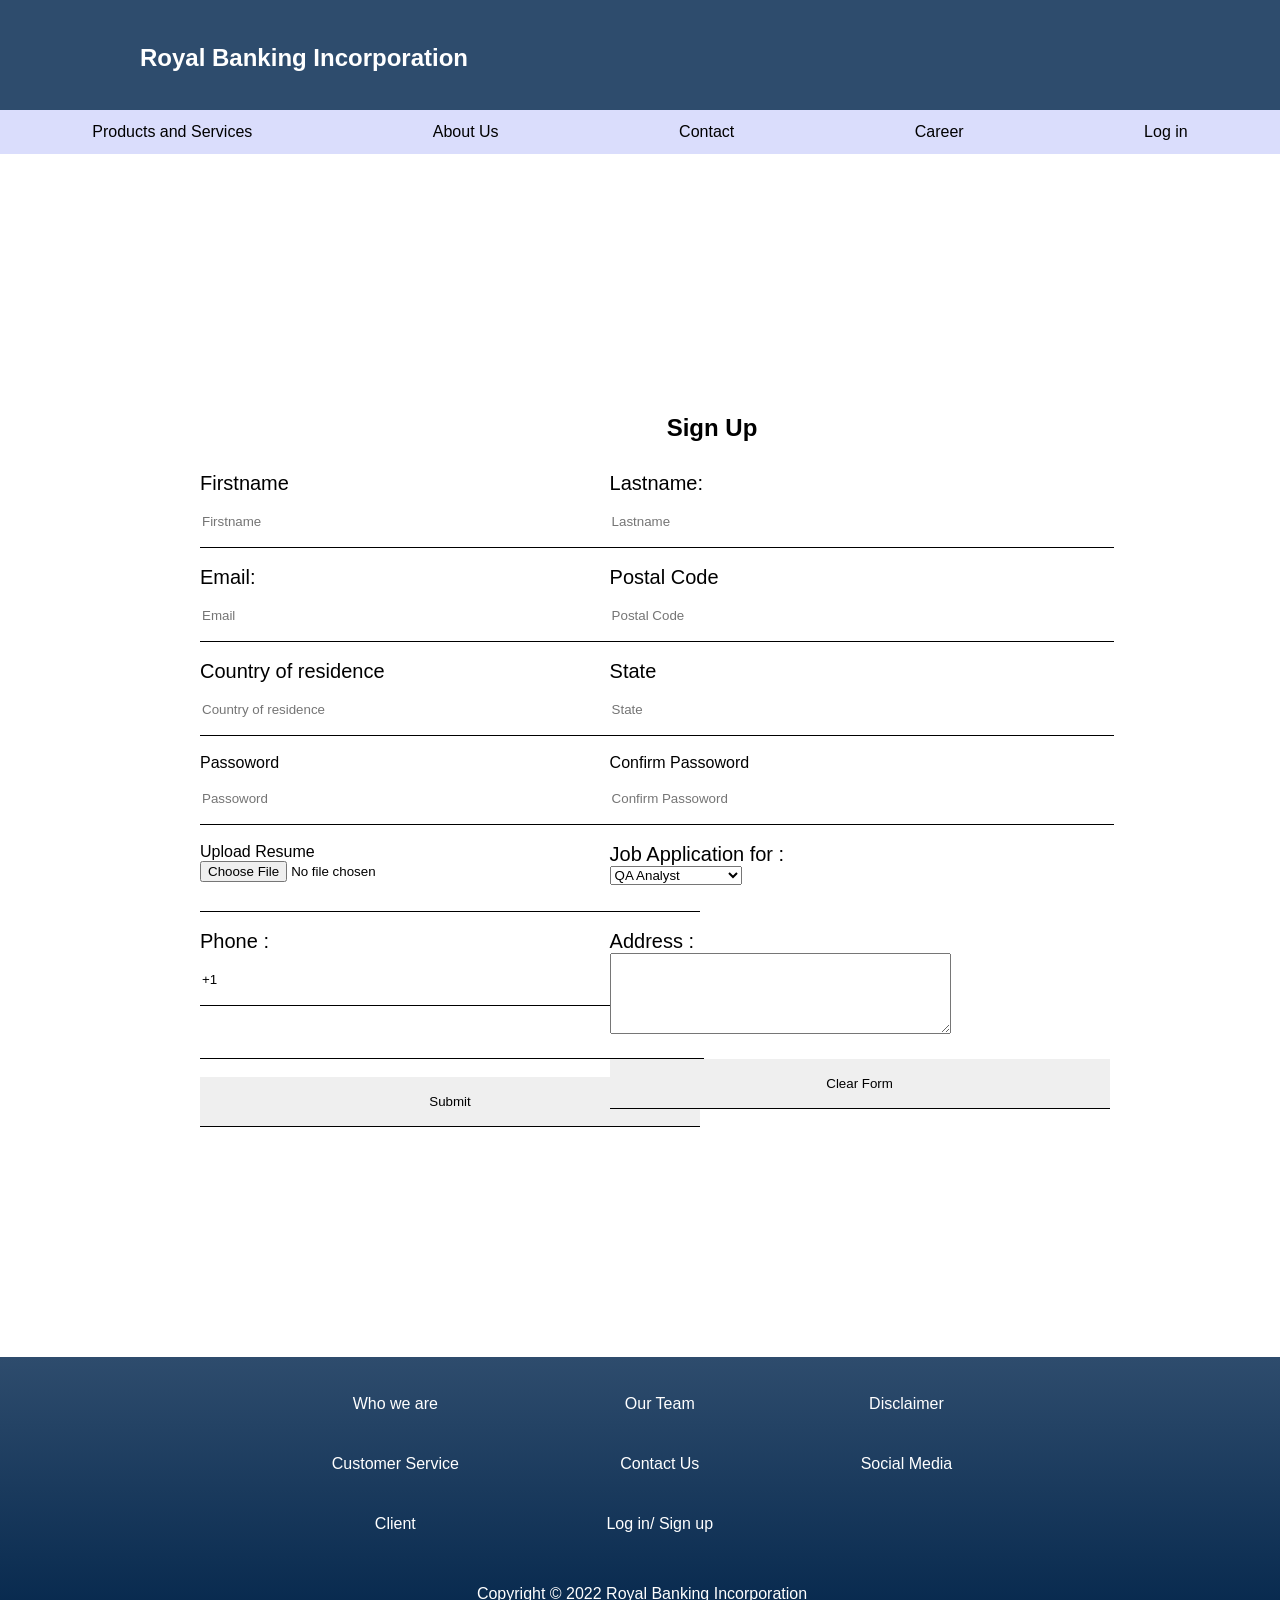
<file: job-application.html>
<!DOCTYPE html>
<html lang="en">

<head>
    <meta charset="UTF-8">
    <meta http-equiv="X-UA-Compatible" content="IE=edge">
    <meta name="viewport" content="width=device-width, initial-scale=1.0">
    <title>Job Application</title>
    <link rel="stylesheet" href="./css/vishalstyle.css">
    <link rel="shortcut icon" href="./images/log.svg" type="image/x-icon">
    <link rel="stylesheet" href="/css/styles.css">
    <link rel="stylesheet" href="template/temp.css">
    <script src="javascript/Vishaljs.js"></script>
    <script src="javascript/jobapplication.js"></script>
</head>

<body>
    <!-- adding clock on the webpage>
    <!--This is testing github-->
    <!-- 2nd changes test-->

    <!-- logo on the left with home link -->
    <header class="cmnHead">
        <!-- <img src="" alt=""> -->
        <p>Royal Banking Incorporation</p>
    </header>
    <!-- Common navigation -->



    <nav id="cmnNav">
        <ul id="nav">
            <li><a href="">Products and Services</a>
                <ul>
                    <li><a href="">Personal Investments</a>
                        <ul>
                            <li><a href="">Company Insights</a></li>
                            <li><a href=""></a>Buy/Sell Advisory</li>
                        </ul>
                    </li>
                    <li><a href="">Credit Cards</a></li>
                    <li><a href="">Bank Accounts</a></li>
                </ul>
            </li>
            <li><a href="">About Us</a>
                <ul>
                    <li><a href="">Our Team</a></li>
                </ul>
            </li>
            <li><a href="">Contact</a>
                <ul>
                    <li><a href="">FAQ</a></li>
                    <li><a href="">Contact Us Form</a></li>
                    <li><a href="">Connect with Us</a></li>
                </ul>
            </li>
            <li><a href="">Career</a>
                <ul>
                    <li><a href=""></a>Job Description</li>
                    <li><a href=""></a>Applicants Registration</li>
                </ul>
            </li>
            <li><a href="">Log in</a></li>
        </ul>
    </nav>
    <!-- Common navigation ends -->

    <div id="txt"></div>

    <main>

        <div id="jobForm">
            <h2>Sign Up</h2>
            <form class="formJob">
                <div>
                    <label> Firstname </label><br>
                    <input type="text" name="firstname" size="15" placeholder="Firstname" /> <br> <br>
                </div>
                <div>
                    <label> Lastname: </label><br>
                    <input type="text" name="lastname" size="15" placeholder="Lastname" /> <br> <br>
                </div>
                <div>
                    <label> Email: </label><br>
                    <input type="email" name="Email" size="25" placeholder="Email" /> <br><br>
                </div>
                <div>
                    <label>Postal Code</label><br>
                    <input type="text" name="PostalCode" size="6" placeholder="Postal Code" /> <br> <br>
                </div>
                <div>
                    <label> Country of residence </label><br>
                    <input type="country" name="country" size="25" placeholder="Country of residence" /> <br><br>
                </div>
                <div>
                    <label>State</label><br>
                    <input type="State" name="State" size="25" placeholder="State" /> <br><br>
                </div>
                <div>
                    <lable>Passoword</lable><br>
                    <input type="password" name="Password" size="9" placeholder="Passoword"> <br> <br>
                </div>
                <div>
                    <lable>Confirm Passoword</lable><br>
                    <input type="Confirm Passoword" name="Confirm Passoword" size="11" placeholder="Confirm Passoword">
                    <br>
                    <br>
                </div>
                <div>
                    <lable>Upload Resume</lable><br>
                    <input id="Resfile" type="file" />
                    <br> <br>
                </div>
                <div>
                    <label>Job Application for : </label><br>
                    <select>
                        <option value=" QA">QA Analyst</option>
                        <option value="SE">Software Engineer</option>
                        <option value="Director">Director</option>
                        <option value="VP">AVP</option>
                        <option value="Data">Data Analytics</option>
                        <option value="Engineer">Engineer</option>
                        <option value="Scientist">Scientist</option>
                    </select>
                </div>

                <div class="phone">
                    <label>Phone :</label><br>
                    <input type="text" name="country code" value="+1" size="2" id="countryCode" />
                    <input type="text" name="phone" maxlength="9" size="8" /><br>
                </div>
                <div>
                    <label>Address :</label><br>
                    <textarea cols="40" rows="5" value="address"></textarea>
                </div>
                <div><br>
                    <input type="submit" value="Submit">
                </div>
                <div><input type="reset" value="Clear Form"></div>
            </form>

            <h1 id="timeout"></h1>

        </div>

    </main>

    <!-- common footer -->
    <footer id="bottom">
        <div class="highfooter">
            <p>Who we are</p>
            <p>Our Team</p>
            <p>Disclaimer</p>
            <p>Customer Service</p>
            <p>Contact Us</p>
            <p>Social Media</p>
            <p>Client</p>
            <p>Log in/ Sign up</p>
        </div>
        <p id="copyrighttext">Copyright &copy; 2022 Royal Banking Incorporation</p>
    </footer>
</body>

</html>
</file>
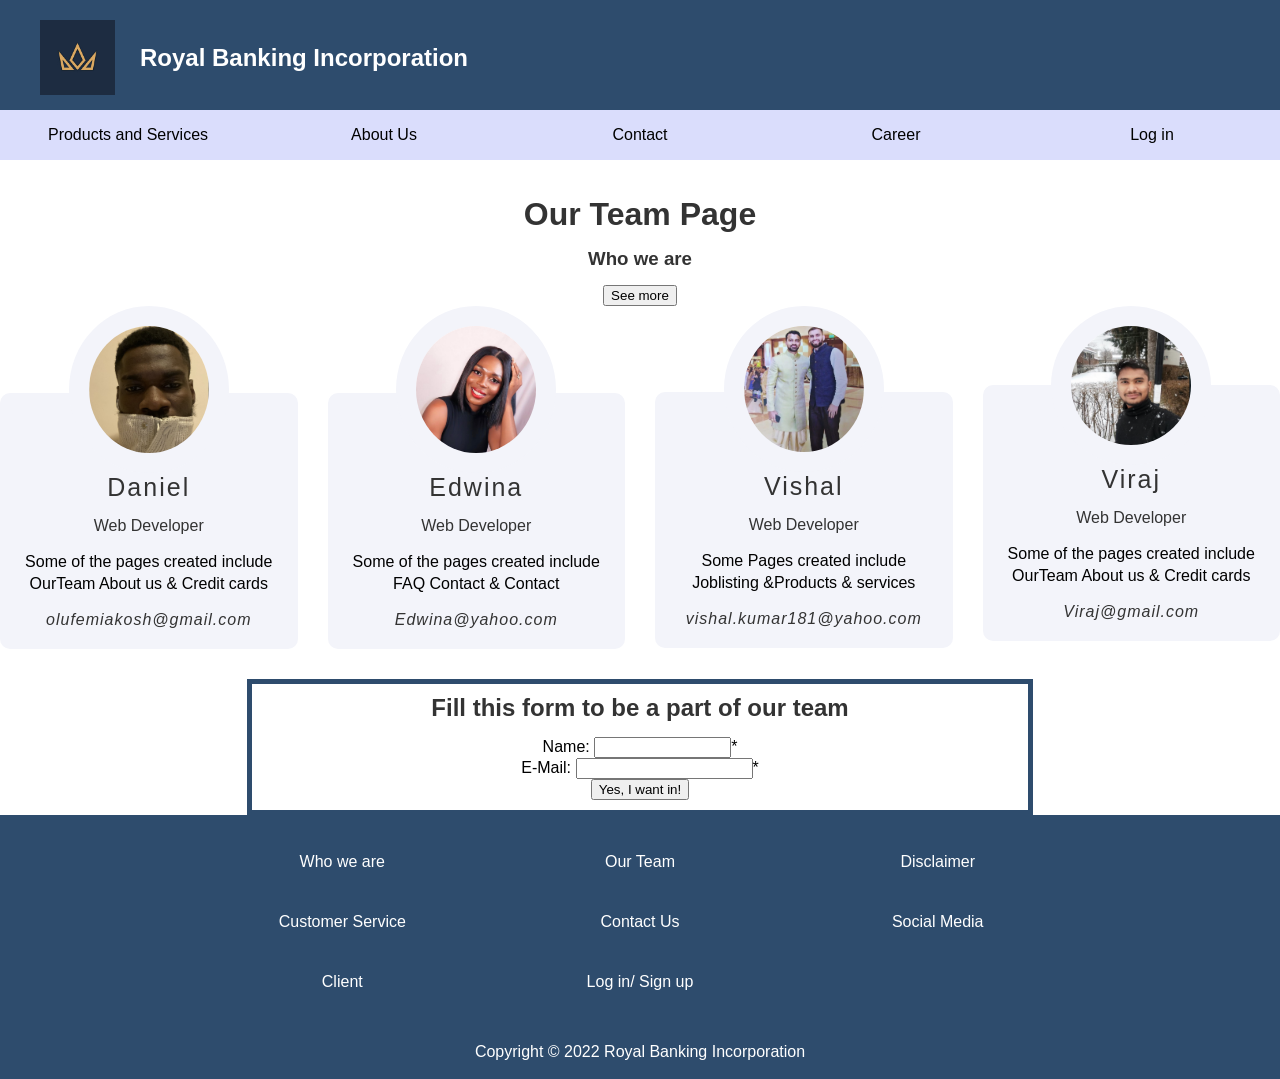
<file: our-team.html>
<!DOCTYPE html>
<html lang="en">

<head>
    <meta charset="UTF-8">
    <meta http-equiv="X-UA-Compatible" content="IE=edge">
    <meta name="viewport" content="width=device-width, initial-scale=1.0">
    <link rel="stylesheet" href="css/our_team.css">
    <link rel="stylesheet" href="css/header_footer.css">
    <script src="javascript/ourteam.js"></script>
    <title>Our Team</title>
</head>

<body>
    <!-- logo on the left with home link -->
    <header class="cmnHead">
        <a href="./index.html"><img src="./images/favicon.jpg" alt="logo"></a>
        <p>Royal Banking Incorporation</p>
    </header>
    <!-- Common navigation -->
    <nav id="cmnNav">
        <ul id="nav">
            <li><a href="./products-services.html">Products and Services</a>
                <ul class="submenu1">
                    <li><a href="./personal-investment.html">Personal Investments</a>
                        <ul class="submenu2">
                            <li><a href="./company-insights.html">Company Insights</a></li>
                            <li><a href="./advisory.html">Buy/Sell Advisory</a></li>
                        </ul>
                    </li>
                    <li><a href="./credit-cards.html">Credit Cards</a></li>
                    <li><a href="./accounts.html">Bank Accounts</a></li>
                </ul>
            </li>
            <li><a href="./about-us.html">About Us</a>
                <ul class="submenu1">
                    <li><a href="./our-team.html">Our Team</a></li>
                    <li><a href="./creditcards.html">Credit Cards</a></li>
                </ul>
            </li>
            <li><a href="">Contact</a>
                <ul class="submenu1">
                    <li><a href="./faq.html">FAQ</a></li>
                    <li><a href="./contact.html">Contact Us Form</a></li>
                </ul>
            </li>
            <li><a href="">Career</a>
                <ul class="submenu1">
                    <li><a href="./job-application.html">Applicants Registration</a></li>
                    <li><a href="./job-listing.html">Job Listing</a></li>
                </ul>
            </li>
            <li><a href="./login.html">Log in</a></li>
        </ul>
    </nav>
    <!-- Common navigation ends -->
    <br>
    <br>
    <div>
        <div class="titlee">
            <h1>Our Team Page</h1>
        </div>

        <div class="who-we-are">
            <h3>Who we are</h3>
            <button onclick="revealMessage()">See more</button>
            <div id="hiddenMessage" style="display:none">

                <span>We are a Group of Student From Humber College with the Task and Desire to Build a fully functional
                    <br>
                    responsive website as fullfilmant of ITS 5103 Project. Our project will be creating a website for
                    Royal Banking Inc.. <br>
                    Banking Inc. is a multinational bank offers normal banking services and trading platforms for stock
                    and forex traders. </span>
            </div>


            <div class="row">

                <div class="column">
                    <div class="team">
                        <div class="team-img">
                            <img src="/images/dann.jpg" alt="Team Image">
                        </div>
                        <div class="team-content">
                            <h2>Daniel</h2>
                            <h3>Web Developer</h3>
                            <p>Some of the pages created include OurTeam About us & Credit cards</p>
                            <h4>olufemiakosh@gmail.com</h4>
                        </div>
                    </div>
                </div>

                <div class="column">
                    <div class="team">
                        <div class="team-img">
                            <img src="/images/eddy.jpg" alt="Team Image">
                        </div>
                        <div class="team-content">
                            <h2>Edwina</h2>
                            <h3>Web Developer</h3>
                            <p>Some of the pages created include FAQ Contact & Contact</p>
                            <h4>Edwina@yahoo.com</h4>
                        </div>
                    </div>
                </div>

                <div class="column">
                    <div class="team">
                        <div class="team-img">
                            <img src="/images/vishal_.jpg" alt="Team Image">
                        </div>
                        <div class="team-content">
                            <h2>Vishal</h2>
                            <h3>Web Developer</h3>
                            <p>Some Pages created include Joblisting &Products & services </p>
                            <h4>vishal.kumar181@yahoo.com</h4>
                        </div>

                    </div>
                </div>

                <div class="column">
                    <div class="team">
                        <div class="team-img">
                            <img src="/images/Viraj.png" alt="Team Image">
                        </div>
                        <div class="team-content">
                            <h2>Viraj</h2>
                            <h3>Web Developer</h3>
                            <p>Some of the pages created include OurTeam About us & Credit cards</p>
                            <h4>Viraj@gmail.com</h4>
                        </div>

                    </div>
                </div>

                <div class="formtovalidate">
                    <section class="forminsight">
                        <h2>Fill this form to be a part of our team</h2>
                        <form id="subinsight" action="./subscribe-success.html" method="get">
                            <label for="subname">Name: </label>
                            <input type="text" id="subname" maxlength="10" size="15" required><span>*</span>
                            <br>
                            <label for="subemail">E-Mail: </label>
                            <input type="email" id="subemail" required><span>*</span>
                            <br>
                            <input type="submit" id="submit" value="Yes, I want in!">
                        </form>
                    </section>
                </div>

            </div>
</body>
<footer id="bottom">
    <div class="highfooter">
        <p>Who we are</p>
        <p>Our Team</p>
        <p>Disclaimer</p>
        <p>Customer Service</p>
        <p>Contact Us</p>
        <p>Social Media</p>
        <p>Client</p>
        <p>Log in/ Sign up</p>
    </div>
    <p id="copyrighttext">Copyright &copy; 2022 Royal Banking Incorporation</p>
</footer>

</html>
</file>
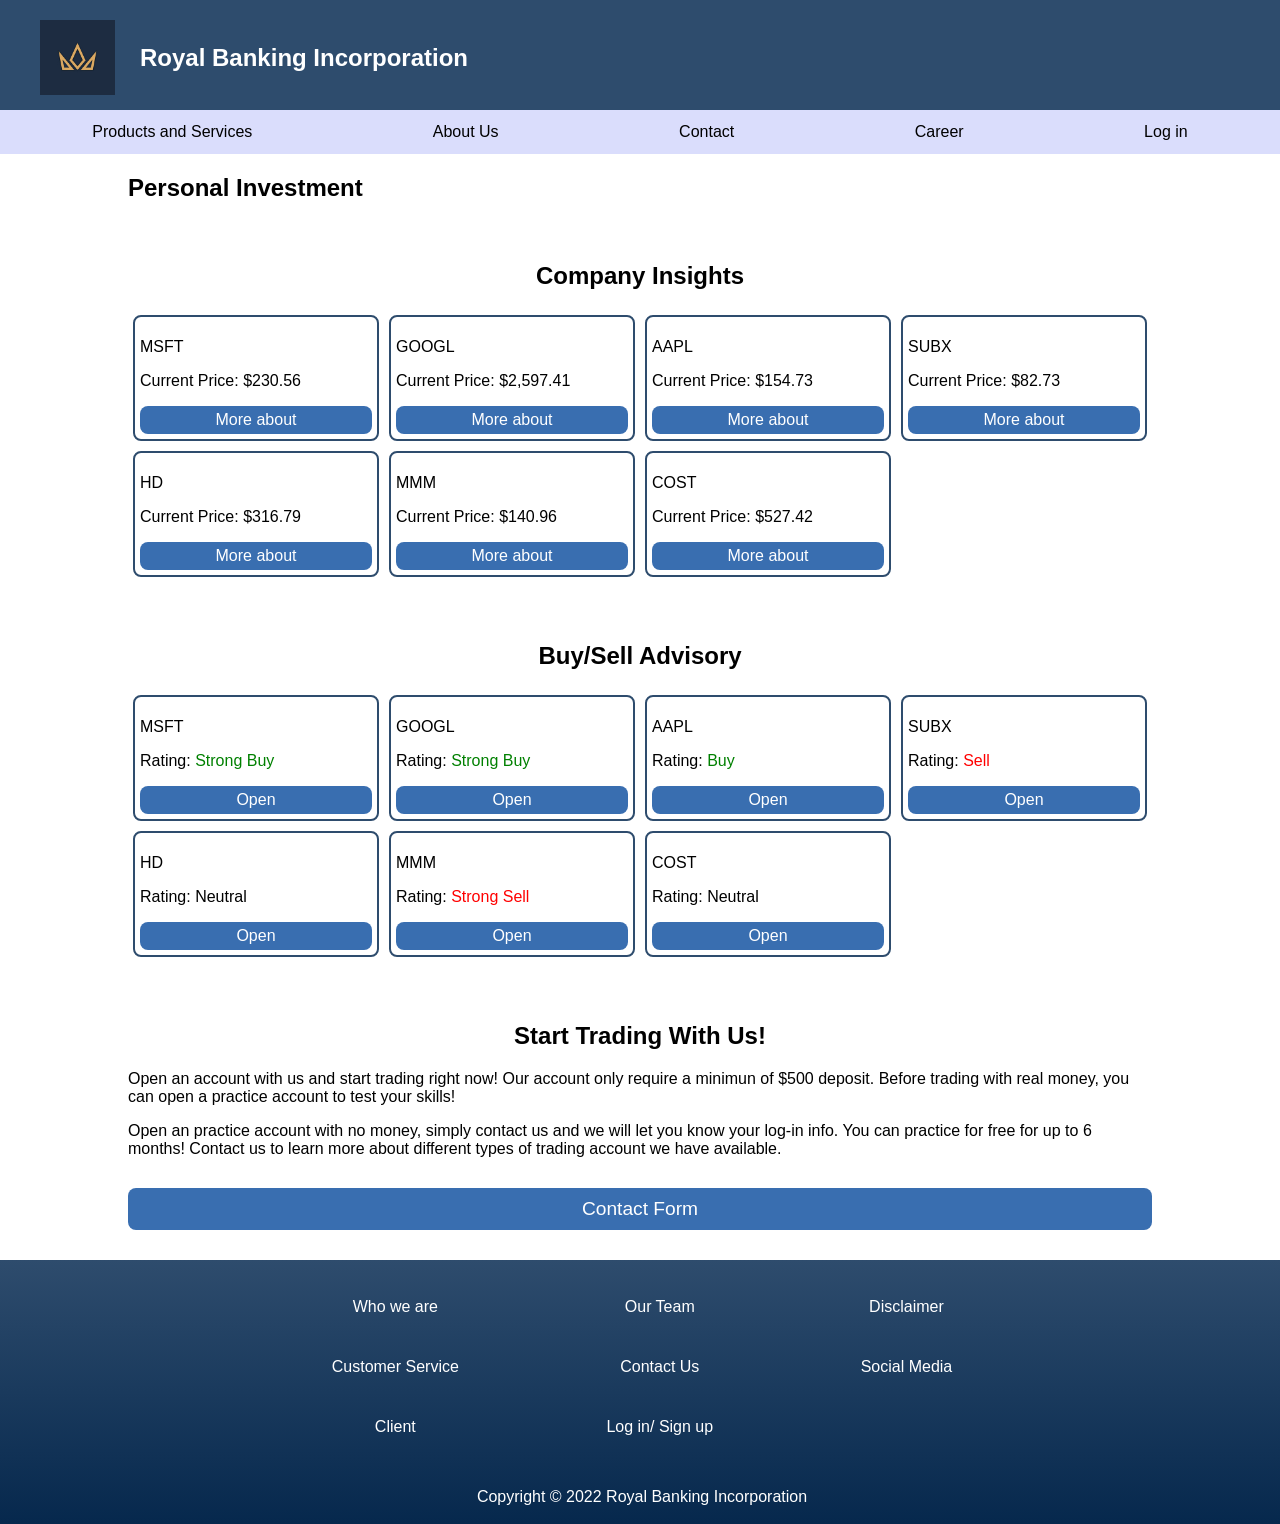
<file: personal-investment.html>
<!DOCTYPE html>
<html lang="en">
<head>
    <meta charset="UTF-8">
    <meta http-equiv="X-UA-Compatible" content="IE=edge">
    <meta name="viewport" content="width=device-width, initial-scale=1.0">
    <title>Personal Investment - Royal Banking</title>
    <link rel="shortcut icon" href="./images/favicon.jpg" type="image/x-icon">
    <!-- <link rel="stylesheet" href="/css/styles.css"> -->
    <link rel="stylesheet" href="./template/temp.css">
    <link rel="stylesheet" href="./css/styles.css">
    <script src="https://cdnjs.cloudflare.com/ajax/libs/jquery/3.6.0/jquery.min.js"></script>
    <script src="./javascript/personal-investment.js" defer></script>
</head>
<body>
    <!-- logo on the left with home link -->
    <header class="cmnHead">
        <a href="./index.html"><img src="../images/favicon.jpg" alt="logo" ></a>
        <p>Royal Banking Incorporation</p>
    </header>
    <!-- Common navigation -->
    <nav id="cmnNav">
        <ul id="nav">
            <li><a href="../products-services.html">Products and Services</a>
                <ul>
                    <li><a href="../personal-investment.html">Personal Investments</a>
                        <ul>
                            <li><a href="../company-insights.html">Company Insights</a></li>
                            <li><a href="../advisory.html"></a>Buy/Sell Advisory</li>
                        </ul>
                    </li>
                    <li><a href="../credit-cards.html">Credit Cards</a></li>
                    <li><a href="../accounts.html">Bank Accounts</a></li>
                </ul>
            </li>
            <li><a href="../about-us.html">About Us</a>
                <ul>
                    <li><a href="../our-team.html">Our Team</a></li>
                </ul>
            </li>
            <li><a href="">Contact</a>
                <ul>
                    <li><a href="../faq.html">FAQ</a></li>
                    <li><a href="../contact.html">Contact Us Form</a></li>
                </ul>
            </li>
            <li><a href="">Career</a>
                <ul>
                    <li><a href="../job-application.html"></a>Applicants Registration</li>
                    <li><a href="../job-listing.html"></a>Job Listing</li>
                </ul>
            </li>
            <li><a href="../login.html">Log in</a></li>
        </ul>
    </nav>
    <main>
        <section>
            <h1>Personal Investment</h1>
        </section>
        <section>
            <h2>Company Insights</h2>
            <div id="stocklst" class="list-company">
                <!-- JSON and JS will create content here -->
            </div>
        </section>
        <section>
            <h2>Buy/Sell Advisory</h2>
            <div id="indicator" class="list-company">
                <!-- JSON and JS will create content here -->
            </div>
        </section>
        <section>
            <h2>Start Trading With Us!</h2>
            <p>Open an account with us and start trading right now! Our account only require a minimun of $500 deposit. Before trading with real money, you can open a practice account to test your skills!</p>
            <p>Open an practice account with no money, simply contact us and we will let you know your log-in info. You can practice for free for up to 6 months! Contact us to learn more about different types of trading account we have available.</p>
            <a href="./contact.html" class="horizonal-long-button">Contact Form</a>
        </section>
    </main>

    <footer id="bottom">
        <div class="highfooter">
            <p>Who we are</p>
            <p>Our Team</p>
            <p>Disclaimer</p>
            <p>Customer Service</p>
            <p>Contact Us</p>
            <p>Social Media</p>
            <p>Client</p>
            <p>Log in/ Sign up</p>
        </div>
        <p id="copyrighttext">Copyright &copy; 2022 Royal Banking Incorporation</p>
    </footer>
</body>
</html>
</file>
<file: template/temp.css>
/*** style for header, nav, footer ***/

html {
    font-family: Arial, Helvetica, sans-serif;
    background-color: #396EB0;
}
body {
    font-size: 100%;
    /* min-width: 920px; */
    background-color: white;
    margin: 0 auto;
}

/* common style for main */
/* main {
    width: 80%;
    margin: 0 auto;
}
main h2 {
    text-align: center;
} */

/* =============================================  style for common header */
.cmnHead {
    /* border: red solid 2px; */
    /* padding: 2px; */
    background-color: #2E4C6D;
    /* margin: 0 auto; */
    color: white;
    /* width: auto; */
    height: 90px;
    padding-top: 20px;
    padding-left: 40px;
}

.cmnHead img {
    width: 75px;
    float: left;
}

.cmnHead p {
    font-size: 1.5em;
    font-weight: 600;
    margin-left: 100px;
}
/* ============================================= style for common header ends */

/* ============================================= Common navigation  */
#cmnNav {
    background-color: #DADDFC;
    padding: 2px;
    width: auto;
    font-size: 1em;
}
#cmnNav ul {
    list-style-type: none;
    display: flex;
    padding: 0;
    margin: 0;
    justify-content: space-around;
    height: 2.5em;
    align-items: center;
}
#cmnNav ul ul {
    display: none;

}
#cmnNav ul li a {
    text-decoration: none;
    color: black;
}
/* ============================================= Common navigation ends  */
/* ============================================= Common footer section */
#bottom{
    background-image: linear-gradient(#2E4C6D, #06284d);
    text-align: center;
    color: white;
    align-items: center;
    justify-content: center;
    width:100%;
    margin-bottom: 0;
    padding: 2px;
}
.highfooter{
    width: 60%;
    margin: 0 auto;
    padding: 15px 0;
    display: grid;
    border-radius: 15px;
    grid-template-columns: auto auto auto;

}
.highfooter p{
    padding: 5px;
}
/* ============================================= Common footer section ends */




/* ---------------------------------------|
|---------mobile view-------------|
|---------------------------------------- */
@media only screen and (max-width: 600px) {
    /* body{
        width: 100%;
        margin: 0;
        padding: 0;
        
    } */
    /* ============================================= style for common header */
    /* .cmnHead {
        width: 100%;
        height: auto;
        padding: 0;
        margin: 0;
    } */
    .cmnHead p {
        font-size: 1.2em;

    }


    /* ============================================= style for common header ends */
    /* ============================================= Common navigation  */
    #cmnNav {
        padding: 0;
        margin: 0;
        width: 100%;
        font-size: 1em;
    }
    #cmnNav ul {
        display: grid;
        grid-template-columns: 100%;
        padding: 0;
        margin: 0;
        justify-content: center;
        text-align: center;
        height: auto;
    }
    #cmnNav ul li{
        padding: 5px 0;
        border-bottom: 2px solid rgb(121, 128, 184);
        border-radius: 15px;
    }
    /* ============================================= Common navigation ends */
    /* ============================================= footer section */
    #bottom{
        padding: 0;
        margin: 0;
        background-image: linear-gradient(#2E4C6D, #06284d);
        text-align: center;
        color: white;

        align-items: center;
        justify-content: center;
        width: 100%;
    }
    .highfooter{
        width: 100%;
        margin: 0;
        padding: 15px 0;
        display: grid;
        grid-template-columns: 50% 50%;
        border-left: none;
        border-right: none;

    }
    .highfooter p{
        padding: 5px 0;
        font-size: 12px;
    }
    #copyrighttext{
        font-size: 9px;
        padding-bottom: 10px;
    }
}
/* ============================================= footer section ends */
</file>
<file: css/styles.css>
/* overall style for main */

.hometitle {
    font-size: 230%;
}
h2 {
    text-align: center;
    margin-top: 2.5em;
}

/* common style for main */
/* this should be in temp.css but others don't know how to use this */
/* so I move it back to my pages only */
main {
    width: 80%;
    margin: 0 auto;
}

/* style for explore all jobs button */
/* style for learn more information security button */
.horizonal-long-button {
    /* border: #396EB0 2px solid; */
    text-align: center;
    font-size: 120%;
    margin: 30px auto;
    display: block;
    background-color: #396EB0;
    padding: 10px;
    text-decoration: none;
    color: white;
    border-radius: 8px;
    width: auto;
    
}

/* ---------------------------------------------------------|
|------------------------navigatoin menu--------------------|
|---------------------------------------------------------- */



/* ---------------------------------------------------------|
|------------------------homepage---------------------------|
|---------------------------------------------------------- */

/* style for banner section*/
.banner {
    /* border: #396EB0 2px dashed; */
    background-color: #f7997c;
    text-align: center;
    height: 200px;
    margin-top: 2em;
    padding: 50px;
}
.banner p {
    font-size: 120%;
}
.banner a {
    display: inline-block;
    text-decoration: none;
    background-color: #396EB0;
    color: white;
    padding: 15px;
    margin-top: 15px;
    font-size: 120%;
    border-radius: 10px;
}


/* style for product card section */
.container {
    /* border: 2px orange solid; */
    display: grid;
    grid-template: 320px / repeat(3, 300px);
    justify-content: space-around;
    gap: 25px 15px;
}

.card {
    /* margin: 15px; */
    padding: 10px;
    box-shadow: 0 4px 8px 0 rgba(0,0,0,0.2);
    text-align: center;
}
.card:hover {
    box-shadow: 0 8px 16px 0 rgba(0,0,0,0.2);
  }

.card img {
    width: 100%;
}

.card h3 {
    margin: 25px auto;
}

.card a {
    display: block;
    background-color: #396EB0;
    color: white;
    text-decoration: none;
    padding: 8px;
    width: 80%;
    margin: 0 auto;
    border-radius: 8px;
}


/* style for about us section*/
.aboutus {
    /* border: orange 2px solid; */
    display: grid;
    grid-template: 350px / 500px 1fr;
    justify-items: center;
    align-items: center;
}

.aboutus img {
    /* border: red 2px solid; */
    width: 100%;
}

.aboutus2 {
    /* align-self: center; */
    padding: 50px;
}



/* style for job opportunities section */
.joblist {
    /* border: red 2px solid; */
    display: grid;
    grid-template: 100px / repeat(3, 1fr);
    /* justify-content: space-between; */
    justify-items: center;
    align-items: center;
    margin-top: 30px;
    gap: 25px 5px;
    
}

.joblist div {
    /* border: #2e4c6d 2px solid; */
    text-align: center;
    /* margin: 5px; */
    /* padding: 5px; */
    width: 100%;
    height: 100%;
    background-color: #daddfc;
    padding-top: 1em;
    border-radius: 8px;
}

.joblist a {
    text-decoration: none;
    border: #2e4c6d 2px solid;
    padding: 5px;
    line-height: 1.5em;
    color: #2e4c6d;
    border-radius: 10px;
}



/* --------------------------------------------------------|
|--------------------company-insight-----------------------|
|--------------------------------------------------------- */

/* style for company description */
.description {
    line-height: 1.3em;
}

/* add grid layout for price chart and table */
.chart-table {
    display: grid;
    grid-template: 400px / 2fr 1fr;
    /* test */
    /* border: #396EB0 2px dashed;  */
}

/* style for price chart and table*/
.chart-table p, figcaption {
    font-weight: 600;
}

/* style for price chart img */
.chart-table img {
    width: 100%;
    /* test */
    /* border: #f7997c 2px solid;  */
}

/* style for the table */
.chart-table table {
    border-collapse: collapse;
    width: 100%;
    margin: 10px 0;
}

.chart-table table th, .chart-table table td {
    border-bottom: 1px solid darkgrey;
    padding: .25em;
    text-align: right;
    font-size: 90%;
}

.chart-table td:nth-child(1) {
    text-align: left;
}

.chart-table table a {
    text-decoration: none;
    color: #396EB0;
}

/* add grid layout for news list */
.news {
    display: grid;
    grid-template: auto / 1fr 4fr;
    align-content: center;
} 

/* style for news list */
.news div img {
    width: 100%;
}

.news div {
    padding: .5em;
    /* test */
    /* border: #f7997c 2px solid; */
}

.news div p:nth-child(1) {
    font-weight: 600;
}


/* --------------------------------------------------------|
|------------------personal investment---------------------|
|--------------------------------------------------------- */

/* add grid layout to company insight section*/
.list-company {
    display: grid;
    grid-template: auto / repeat(4, 1fr);
}

/* style for the small box card */
.list-company .small-box {
    border: #2e4c6d 2px solid;
    border-radius: 8px;
    margin: 5px;
    padding: 5px;
}

.list-company a {
    display: block;
    text-decoration: none;
    color: white;
    background-color: #396EB0;
    padding: 5px;
    border-radius: 8px;
    text-align: center;
}

/* style for form on company-insight page */
.forminsight form {
    font-weight: 500;
    border-top: dashed 2px #396EB0;
    border-bottom: dashed 2px #396EB0;
    padding: 15px;
    margin-bottom: 25px;
    text-align: center;
}

.forminsight #submit {
    font-size: 120%;
    margin-top: 25px;
    background-color: #f7997c;
}


/* style for subscribe success page */
.subsuccess {
    margin-bottom: 30px;
    text-align: center;
}


/* style for screen width less than 920px */
@media only screen and (max-width: 920px) {

    /* general */
    h1 {
        font-size: 150%;
    }

    /* style for banner */
    .banner {
        height: auto;
    }   

    .banner p {
        font-size: 100%;
    }

    /* mobile style for our products */
    .container {
        display: grid;
        grid-template: repeat(3, 350px) / 320px;
    }

    /* mobile style for about us */
    .aboutus {
        display: grid;
        grid-template: 200px 200px / 320px;
        text-align: center;
        justify-content: center;

    }

    .aboutus2 {
        width: 100%;
    }

    /* mobile style for job opportunities */
    .joblist {
        /* border: orange 2px solid; */
        display: grid;
        grid-template: repeat(3, 120px) / 320px;
        margin-top: 15px;
        justify-content: center;
        align-items: center;
    }

    /* mobile style for personal investment page*/
    .list-company {
        display: grid;
        grid-template: auto / repeat(2, 1fr);
    }

    /* mobile stype for company insights page */
    /* change grid layout for price chart and table */
    .chart-table {
        grid-template: auto / 1fr;
        /* test */
        /* border: #396EB0 2px dashed;  */
    }

    /* change for the table */
    .chart-table figure {
        margin-left: 0;
    }

    /* change grid layout for news list */
    .news {
        grid-template: auto / 1fr;
    } 

}
</file>
<file: css/about_us_style.css>
.section{
	width: 100%;
	min-height: 100vh;
}
.container{
	width: 80%;
	display: block;
	margin:auto;
	padding-top: 100px;
}
.content-section{
	float: left;
	width: 55%;
}
.image-section{
	float: right;
	width: 40%;
}
.image-section img{
	width: 100%;
	height: auto;
}
.content-section .title{
	text-transform: uppercase;
	font-size: 28px;
}
.content-section .content h3{
	margin-top: 20px;
	color:#5d5d5d;
	font-size: 21px;
}
.content-section .content p{
	margin-top: 10px;
	font-family: sans-serif;
	font-size: 18px;
	line-height: 1.5;
}
.content-section .content .button{
	margin-top: 30px;
}
.content-section .content .button a{
	background-color: #3d3d3d;
	padding:12px 40px;
	text-decoration: none;
	color:#fff;
	font-size: 25px;
	letter-spacing: 1.5px;
}
.content-section .content .button a:hover{
	background-color: #a52a2a;
	color:#fff;
}
.content-section .social{
	margin: 40px 40px;
}
.content-section .social i{
	color:#a52a2a;
	font-size: 30px;
	padding:0px 10px;
}
.content-section .social i:hover{
	color:#3d3d3d;
	
}
</file>
<file: css/header_footer.css>
html {
    font-family: Arial, Helvetica, sans-serif;
    background-color: #396EB0;
}
body {
    font-size: 100%;
    /* min-width: 920px; */
    background-color: white;
    margin: 0 auto;
}

/* -------style for header-------- */

.cmnHead {
    /* border: red solid 2px; */
    /* padding: 2px; */
    background-color: #2E4C6D;
    /* margin: 0 auto; */
    color: white;
    /* width: auto; */
    height: 90px;
    padding-top: 20px;
    padding-left: 40px;
}

.cmnHead img {
    width: 75px;
    float: left;
}

.cmnHead p {
    font-size: 1.5em;
    font-weight: 600;
    margin-left: 100px;
}

/* -----------navigatoin menu------------ */

/* 
** formatting the look 
*/
#cmnNav * {
    margin: 0;
    padding: 0;

    /* box-sizing: border-box; */
}

#cmnNav a {
    color: black;
    background-color: #DADDFC;
    display: block;
    height: 2.5em;
    display: flex;
    align-items: center;
    justify-content: center;
    text-decoration: none;
    height: 50px;
}

#cmnNav a:hover {
    background-color: #2E4C6D;
    color: white;
}

#cmnNav ul {
    list-style-type: none;
    display: flex;
}

#cmnNav li {
    width: 100%;
    text-align: center;
    position: relative;
}

/* 
** dropdown function 
*/
#cmnNav li:hover .submenu1 > li {
    display: block;
    top: 0px;
}

.submenu1 li {
    display: none;
    /* position: absolute;
    top: 0px; */
}

.submenu1 {
    display: flex;
    flex-direction: column;
    position: absolute;
    width: 100%;
}

/* .submenu1 li {
    position: relative;
} */

.submenu1 li:hover .submenu2 li {
    display: block;
}

.submenu2 li {
    display: none;
}

.submenu2 {
    display: flex;
    flex-direction: column;
    position: absolute;
    top: 0px;
    left: 100%;
    width: 100%;
}


/* --------footer---------- */
/* copy from temp */

#bottom{
    background-color: #2E4C6D;
    text-align: center;
    color: white;
    align-items: center;
    justify-content: center;
    width:100%;
    margin-bottom: 0;
    padding: 2px;
}

#bottom a {
    text-decoration: none;
    color: white;
}

.highfooter{
    width: 70%;
    margin: 0 auto;
    padding: 15px 0;
    display: grid;
    border-radius: 15px;
    grid-template: auto / repeat(3, 1fr);

}
.highfooter p{
    padding: 5px;
}

/* ------style for screen width less than 920px---------- */

@media only screen and (max-width: 420px) {
    .cmnHead p {
        font-size: 1em;
        margin-top: 2em;
    }

    #bottom {
        width: auto;
    }

    /* mobile style for navigation */
    #nav {
        flex-direction:column;
        justify-content:space-between;

    }

    .highfooter {
        grid-template: auto / repeat(2, 1fr);
    }
}

@media only screen and (max-width: 420px) {
   
}
</file>
<file: css/advisory.css>
*{
    padding: 0;
    margin: 0;
}
html{
    font-family: Arial, Helvetica, sans-serif;
}
body{
    margin: 0 auto;
    width: 100%;
}

/* header section==============================================*/
/* style for common header----- */
.cmnHead {
    padding: 2px;
    background-color: #2E4C6D;
    margin: 0 auto;
    color: white;
    width: auto;
    height: 7%;
    padding-top: 20px;
    padding-left: 40px;
}
.cmnHead p {
    font-size: 1.5em;
    font-weight: 600;
}
/* style for common header ends---- */
/* sub header ---*/
.head{
    font-size: 14px;
    background-color: #2E4C6D;
    text-align: right;
    padding-right: 100px;
    
}
.subhead{
    display: inline-block;
}
.head h5{
    display: inline-block;
    margin-top: 7px;
    margin-bottom: 7px;
}
#priceOfSensex{
    margin-right: 50px;
}
/* sub header ends ---*/
/* header section ends============================================ */


/* navigation ===================================================*/
/* Common navigation ---------------------- */
#cmnNav {
    background-color: #DADDFC;
    padding: 2px;
    width: auto;
    font-size: 1em;
}
#cmnNav ul {
    list-style-type: none;
    display: flex;
    padding: 0;
    margin: 0;
    justify-content: space-around;
    height: 2.5em;
    align-items: center;
}
#cmnNav ul ul {
    display: none;

}
#cmnNav ul li a {
    text-decoration: none;
    color: black;
}
/* Common navigation ends -------------------- */
/* navigation 2--------------- */
.nav2{
    padding-left: 30px;
    height: 25px;
}
.nav2 ul{
    list-style: none;
    margin-top: 10px;
}
.nav2 li{
    margin-right: 15px;
    padding: 0 20px;
    font-size: 13px;
    display: inline-block;
    text-align: center;
    vertical-align: center;
}
.nav2 li:nth-child(1){
    border-bottom: 2px solid #4b6f92;
    padding-bottom: 7px;
    border-radius: 7px;
}
#line{
    opacity: 20%;
    border-top: 2px solid #4b6f92;
    box-shadow: 0px 0px 8px #0f5091;
}
/* navigation ends 2---------------- */
/* navigation 3---------------- */
.nav3{
    width: 70%;
    margin: 0 auto;
    margin-top: 15px;
    font-size: 13px;
}
.nav3 ul{
    list-style: none;
    margin-top: 10px;
}
.nav3 li{
    margin-right: 15px;
    display: inline-block;
    text-align: center;
    vertical-align: center;
    padding: 10px 20px;
}
.nav3 li:nth-child(1){
background-color: rgb(80, 77, 77);
color: white;
}
#line2{
    width: 70%;
    border-top: 20px solid rgb(80, 77, 77);
    margin: 0 auto;
}
/* navigation ends 3---------------- */
/* navigation ends ===============================================*/


/* Main section ===================================================*/
/* table ------------------------------*/
.hideTable{
    /* visibility: hidden; */
}
.dataTable{
    width: 70%;
    margin: 0 auto;
    font-size: 13px;
    align-items: center;
    text-align: center;
    border-collapse: collapse;
    background-color: rgb(250, 250, 250);
    column-gap: 40px;
    margin-bottom: 100px;
    overflow-x:auto;
}
.dataTable th{
    margin-left: 0;
    margin-right: 0;
    border-bottom: solid black 1px;
    border-color: black;
    color: gray;
    padding: 10px;
}
.colName{
    background-color: rgb(218, 218, 218);
}
.starImage{
    width: 50px;
}
.dataTable td{
    padding: 10px 20px;
}
.dataTable td:nth-child(3){
    color: #3366d6;
    font-weight: bold;
}
.buybtn{
    width: 50px;
    background-color: #3366d6;
    color: white;
    border: none;
    padding: 2px 10px 2px 10px;
    text-align: center;
    align-items: center;
}
/* table ends --------------------*/
/* Main section ends ===============================================*/


/* footer section ===============================================*/
#bottom{
    background-image: linear-gradient(#2E4C6D, #06284d);
    text-align: center;
    color: white;

    align-items: center;
    justify-content: center;
    width:100%;
  }
.highfooter{
    width: 60%;
    margin: 0 auto;
    padding: 15px 0;
    display: grid;
    border-radius: 15px;
    grid-template-columns: auto auto auto;

}
.highfooter p{
    padding: 5px;
}
/* footer section ends ===============================================*/




/* +++++++++++++++++++++++++++++++++++++++++++++++++++++++++++++++++++++++++++++++++++++++++++++++++++++++++++++++++++++++++++++++++++++++++++ */
/* for mobile view */

@media only screen and (max-width: 600px) {
    body{
        width: 100%;
        margin: 0;
        padding: 0;
    }
/* header section==============================================*/
/* style for common header----- */
.cmnHead {
    width: 100%;
    height: auto;
    padding: 0;
    margin: 0;
}
.cmnHead p {
    font-size: 1.2em;
    padding: 20px;
}
/* style for common header ends---- */
/* sub header ---*/
.head{
    width: 100%;
    padding-right: 0;
    display: grid;
    grid-template-columns: 100%;
}
.subhead{
    padding-right: 20px;
}
.head h5{
    margin-top: 7px;
    margin-bottom: 7px;
}

#priceOfSensex{
    margin-right: 0;
}
/* sub header ends ---*/
/* header section ends============================================ */

/* navigation ===================================================*/
/* Common navigation ---------------------- */
#cmnNav {
    padding: 0;
    margin: 0;
    width: 100%;
    font-size: 1em;
}
#cmnNav ul {
    display: grid;
    grid-template-columns: 100%;
    padding: 0;
    margin: 0;
    justify-content: center;
    text-align: center;
    height: auto;
}
#cmnNav ul li{
    padding: 5px 0;
    border-bottom: 2px solid rgb(121, 128, 184);
    border-radius: 15px;
}
/* Common navigation ends -------------------- */
/* navigation 2--------------- */
.nav2{
    padding: 0;
    margin: 0;
}
.nav2 ul{
    display: grid;
    grid-template-columns: auto auto auto;
}
.nav2 li{
    margin-right: 0;
    font-size: 12px;
}
/* navigation ends 2---------------- */
/* navigation 3---------------- */
.nav3{
    width: 100%;

    margin-top: 15px;
    font-size: 12px;
    padding: 0;
    margin: 0;
}
.nav3 ul{
    margin-top: 10px;
    display: grid;
    grid-template-columns: 50% 50%;
}
.nav3 li{
    margin-right: 0;
    padding: 10px 0;
}
#line2{
    width: 100%;
}
/* navigation ends 3---------------- */
/* navigation ends ===============================================*/

/* Main section ===================================================*/
main{
    width: 100%;
    padding: 0;
    margin: 0;
}
/* table ------------------------------*/
.hideTable{
    /* visibility: hidden; */
    overflow-x: auto;
}
.dataTable{
    width: 100%;
    font-size: 13px;
    padding: 0;
    margin: 0;
}
/* table ends --------------------*/
/* Main section ends ===============================================*/


/* footer section ===============================================*/
#bottom{
    padding: 0;
    margin: 0;
    background-image: linear-gradient(#2E4C6D, #06284d);
    text-align: center;
    color: white;

    align-items: center;
    justify-content: center;
    width: 100%;
  }
.highfooter{
    width: 100%;
    margin: 0;
    padding: 15px 0;
    display: grid;
    grid-template-columns: 50% 50%;
    border-left: none;
    border-right: none;

}
.highfooter p{
    padding: 5px 0;
    font-size: 12px;
}
#copyrighttext{
    font-size: 9px;
    padding-bottom: 10px;
}
/* footer section ends ===============================================*/
}
</file>
<file: css/contact.css>
*{
  margin: 0px;
  padding: 0px;
  box-sizing: border-box;
  font-family: 'Source Sans Pro', sans-serif;
  text-decoration: none;
  color: rgb(233, 97, 97);
}
.cmnHead {
  padding: 2px;
  background-color: #2E4C6D;
  margin: 0 auto;
  color: white;
  width: auto;
  height: 7%;
  padding-top: 20px;
  padding-left: 40px;
}
.cmnHead p {
  font-size: 1.5em;
  font-weight: 600;
}
#cmnNav {
background-color: #DADDFC;
padding: 2px;
width: auto;
font-size: 1em;
}
#cmnNav ul {
list-style-type: none;
display: flex;
padding: 0;
margin: 0;
justify-content: space-around;
height: 2.5em;
align-items: center;
}
#cmnNav ul ul {
display: none;

}
#cmnNav ul li a {
text-decoration: none;
color: black;
}
body{
  background: url("../images/sunclif.jpg");
  background-repeat: no-repeat;
  background-size:cover;
  background-attachment: fixed;
}
body {
  font-size: 100%;
  /* min-width: 920px; */
  background-color: white;
}

form{
  background: rgba(32, 34, 36, 0.8);
  width: 640px;
  margin: 50px auto;
  max-width: 97%;
  border-radius: 4px;
  padding: 55px 30px;
}

form .title h2{
  letter-spacing: 6px;
  border-bottom: 1px solid white;
  display: inline-block;
  padding-bottom: 8px;
  margin-bottom: 32px;
}
form .title h3{
  letter-spacing: 4px;
  
}
form .half .item{
  display:flex;
  flex-direction: column;
  margin-bottom: 24px;
  width: 48%;
}

form label{
  display: block;
  font-size: 15px;
  letter-spacing: 3.5px;
  margin-bottom: 16px;
}

form .half .item input{
  border-radius: 4px;
  border: 1px solid white;
  outline: 0;
  padding: 16px;
  width: 100%;
  height: 44px;
  background: transparent;
  font-size: 17px;
}

form .full{
  margin-bottom: 24px;
  background-color: antiquewhite;
}

form .full textarea{
  background: transparent;
  border-radius: 4px;
  border: 1px solid white;
  outline: 0;
  padding: 12px 16px;
  width: 100%;
  height: 200px;
  font-size: 17px;
  border-bottom: 1px solid rgb(245, 76, 104);
}

form .action{
  margin-bottom: 32px;
}

form .action input{
  background: transparent;
  border-radius: 4px;
  border: 1px solid white;
  font-size: 13px;
  font-weight: 600;
  height: 44px;
  letter-spacing: 3px;
  padding: 0 20px 0 22px;
  margin-right: 10px;
}

form .action input[type="submit"]{
  background: white;
  color: black;
  cursor: pointer;
}


#bottom{
  background-image: linear-gradient(#2E4C6D, #06284d);
  text-align: center;
  color: white;

  align-items: center;
  justify-content: center;
  width:100%;
  margin-bottom: 0;
  /* position: fixed;
 left: 0;
 bottom: 0;  */
}
.highfooter{
  width: 60%;
  margin: 0 auto;
  padding: 15px 0;
  display: grid;
  border-radius: 15px;
  grid-template-columns: auto auto auto;

}
.highfooter p{
  padding: 5px;
}
/* for mobile view */
@media only screen and (max-width: 600px) {
body{
    width: 100%;
    margin: 0;
    padding: 0;
    
}
/* style for common header----- */
.cmnHead {
width: 100%;
height: auto;
padding: 0;
margin: 0;
}
.cmnHead p {
font-size: 1.2em;
padding: 20px;
}
/* style for common header ends---- */
/* Common navigation ---------------------- */
#cmnNav {
padding: 0;
margin: 0;
width: 100%;
font-size: 1em;
}
#cmnNav ul {
display: grid;
grid-template-columns: 100%;
padding: 0;
margin: 0;
justify-content: center;
text-align: center;
height: auto;
}
#cmnNav ul li{
padding: 5px 0;
border-bottom: 2px solid rgb(121, 128, 184);
border-radius: 15px;
}
/* Common navigation ends -------------------- */
/* footer section ===============================================*/
#bottom{
padding: 0;
margin: 0;
background-image: linear-gradient(#2E4C6D, #06284d);
text-align: center;
color: white;

align-items: center;
justify-content: center;
width: 100%;
}
.highfooter{
width: 100%;
margin: 0;
padding: 15px 0;
display: grid;
grid-template-columns: 50% 50%;
border-left: none;
border-right: none;

}
.highfooter p{
padding: 5px 0;
font-size: 12px;
}
#copyrighttext{
font-size: 9px;
padding-bottom: 10px;
}
}
</file>
<file: css/creditcards.css>
.container {
    margin: 0 auto;
    width: 1000px;
    max-width: 100%;
}

h1 {text-align: center;
    color: 2E4C6D;
}

.slider {
    text-align: center;
}

.row {
    display: flex;
    justify-content: space-between;
}


.col {
    padding: 1rem;
    flex: 1;
}

.col img {
    width: 100%;
}

h2 {
    font-size: 2rem;
    text-align: center;
}

h3 {
    text-align: center;
    color: 2E4C6D;
}

.text-center {
    text-align: center;
}

button {
    background-color: #0c2e4e;
    border: none;
    color: white;
    font-size: 1.5rem;
    padding: 1rem 2rem;
}
</file>
<file: css/faq.css>
.header {
  padding: 2px;
  background-color: #2E4C6D;
  margin: 0 auto;
  color: white;
  width: auto;
}
.header p {
  font-size: 1.5em;
  font-weight: 600;
  background: url(../images/PHOTO-2022-02-13-10-17-20\ 3.jpg);
}
#cmnNav {
  background-color: #DADDFC;
  padding: 2px;
  width: auto;
  font-size: 1em;
  }
  #cmnNav ul {
  list-style-type: none;
  display: flex;
  padding: 0;
  margin: 0;
  justify-content: space-around;
  height: 2.5em;
  align-items: center;
  }
  #cmnNav ul ul {
  display: none;
  
  }
  #cmnNav ul li a {
  text-decoration: none;
  color: black;
  }
  .main{
    max-width:800px;
    margin: 5vh auto;
  }
.container{
  width: 45%;
  min-width: 500px;
  position: absolute;
  transform: translate(-50%,-50%);
  top: 50%;
  left: 50%;
}
.wrapper{
  background-color: #ffffff;
  margin-bottom: 20px;
  padding: 15px 40px;
  border-radius: 5px;
  box-shadow: 0 15px 25px rgba(0,0,50,0.2);
}
.toggle,
.content{
  font-family: "Poppins",sans-serif;
}
.toggle{
  width: 100%;
  background-color: transparent;
  display: flex;
  align-items: center;
  justify-content: space-between;
  font-size: 16px;
  color: #111130;
  font-weight: 500;
  border: none;
  outline: none;
  cursor: pointer;
  padding: 15px 0;
}
.content{
  position: relative;
  font-size: 14px;
  text-align: justify;
  line-height: 30px;
  height: 0;
  overflow: hidden;
  transition: all 1s;
}

* {
  padding: 0;
  margin: 0;
  box-sizing: border-box;
}
#bottom{
  padding: 0;
  margin: 0;
  background-image: linear-gradient(#2E4C6D, #06284d);
  text-align: center;
  color: white;

  align-items: center;
  justify-content: center;
  width: 100%;
}
.highfooter{
  width: 100%;
  margin: 0;
  padding: 15px 0;
  display: grid;
  grid-template-columns: 50% 50%;
  border-left: none;
  border-right: none;

}
.highfooter p{
  padding: 5px 0;
  font-size: 12px;
}
#copyrighttext{
  font-size: 9px;
  padding-bottom: 10px;
}
</file>
<file: css/vishalstyle.css>
main {
    margin-top: 20px;
    margin-bottom: 20px;

    padding: 200px;
}

.jobForm {

    width: 100px;
}

.jobForm h2 {
    width: 100px;
}

.formJob {
    margin: 30px auto;
    display: grid;
    grid-template-columns: 40% 30%;
}

.formJob label {
    font-size: 20px;
}

.formJob input {
    border: rgb(11, 15, 17);
    border-bottom: 1px solid black;
    width: 500px;
    height: 50px;
}
</file>
<file: css/our_team.css>
*,
*::before,
*::after{
    box-sizing: inherit;
}

div{
    box-sizing: border-box;
}


.titlee{
    text-align: center;

}

.who-we-are{
	display: flex;
	justify-content: center;
	align-items: center;
	flex-direction: column;
}
.who-we-are span{
	width: 60%;
	align-items: center;
text-align: center;
}


h1,h2,h3,h5,h6{
    padding: 0;
    margin: 0 0 15px 0;
    color: #333333;
    font-weight: 700;
}
h4{padding: 0;
    margin: 0 0 15px 0;
    color: #333333;
    font-weight: 50;
 }

img{
    width: 100%;
    height: auto;
}
.container{
    width: 100%;
    padding-right: 15px;
    padding-left: 15px;
    margin-right: auto;
    margin-left: auto;
}
.section-title{
    flex: 0 0 100%;
    max-width: 100%;
    margin-bottom: 80px;
    margin-top: 40px;
    text-align: center;
}
.section-title h1{
    display: inline-block;
    font-size: 35px;
    text-transform: uppercase;
    font-weight: 700;
    color: #000000;
    margin: 0 0 5px;
    position: relative;
}
.section-title h1::before{
    content: '';
    left: 0;
    position: absolute;
    height: 3px;
    right: 32%;
    background-color: #50c5fc;
    bottom: -5px;
}

.row{
    display: flex;
    flex-wrap: wrap;
    margin-right: -15px;
    margin-left: -15px;
}
.column{
    position: relative;
    width: 100%;
    padding-right: 15px;
    padding-left: 15px;
    flex: 0 0 100%;
    max-width: 100%;
}
.team{
    margin-bottom:30px ;
}
.team .team-img{
    position: relative;
    font-size: 0;
    text-align: center;
}
.team .team-img img{
    width: 160px;
    height: auto;
    border-radius: 100%;
    border: 20px solid #f3f4fa;
}

.team .team-content{
    padding: 80px 20px 20px 20px;
    margin-top: -80px;
    text-align: center;
    background: #f3f4fa;
    border-radius: 10px;
}
.team .team-content h2{
font-size: 25px;
font-weight: 400;
letter-spacing: 2px;
}
.team .team-content h3{
    font-size: 16px;
    font-weight: 300;
}
.team .team-content h4{
    font-size: 16px;
font-weight: 200;
letter-spacing: 1px;
font-style: italic;
margin-bottom: 0;
}
.team .team-content p{
    font-size: 16px;
    font-weight: 400;
    line-height: 22px;
}

.formtovalidate{
    text-align: center;
    margin: auto;
    width: 60%;
    border: 5px solid #2E4C6D;
    padding: 10px;
    }


/*  Responsive */
@media (min-width: 576px){
    .container{
        max-width: 540px;
    }
    .column{
        max-width: 50%;
    }
}
@media (min-width: 768px){
    .container{
        max-width: 720px;
    }
    .column{
        max-width: 33.333333%;
    }
}
@media (min-width: 992px){
    .container{
        max-width: 960px;
    }
    .column{
        max-width: 25%;
    }
}
@media (min-width: 1200px){
    .container{
        max-width: 1140px;
    }
   
}
</file>
